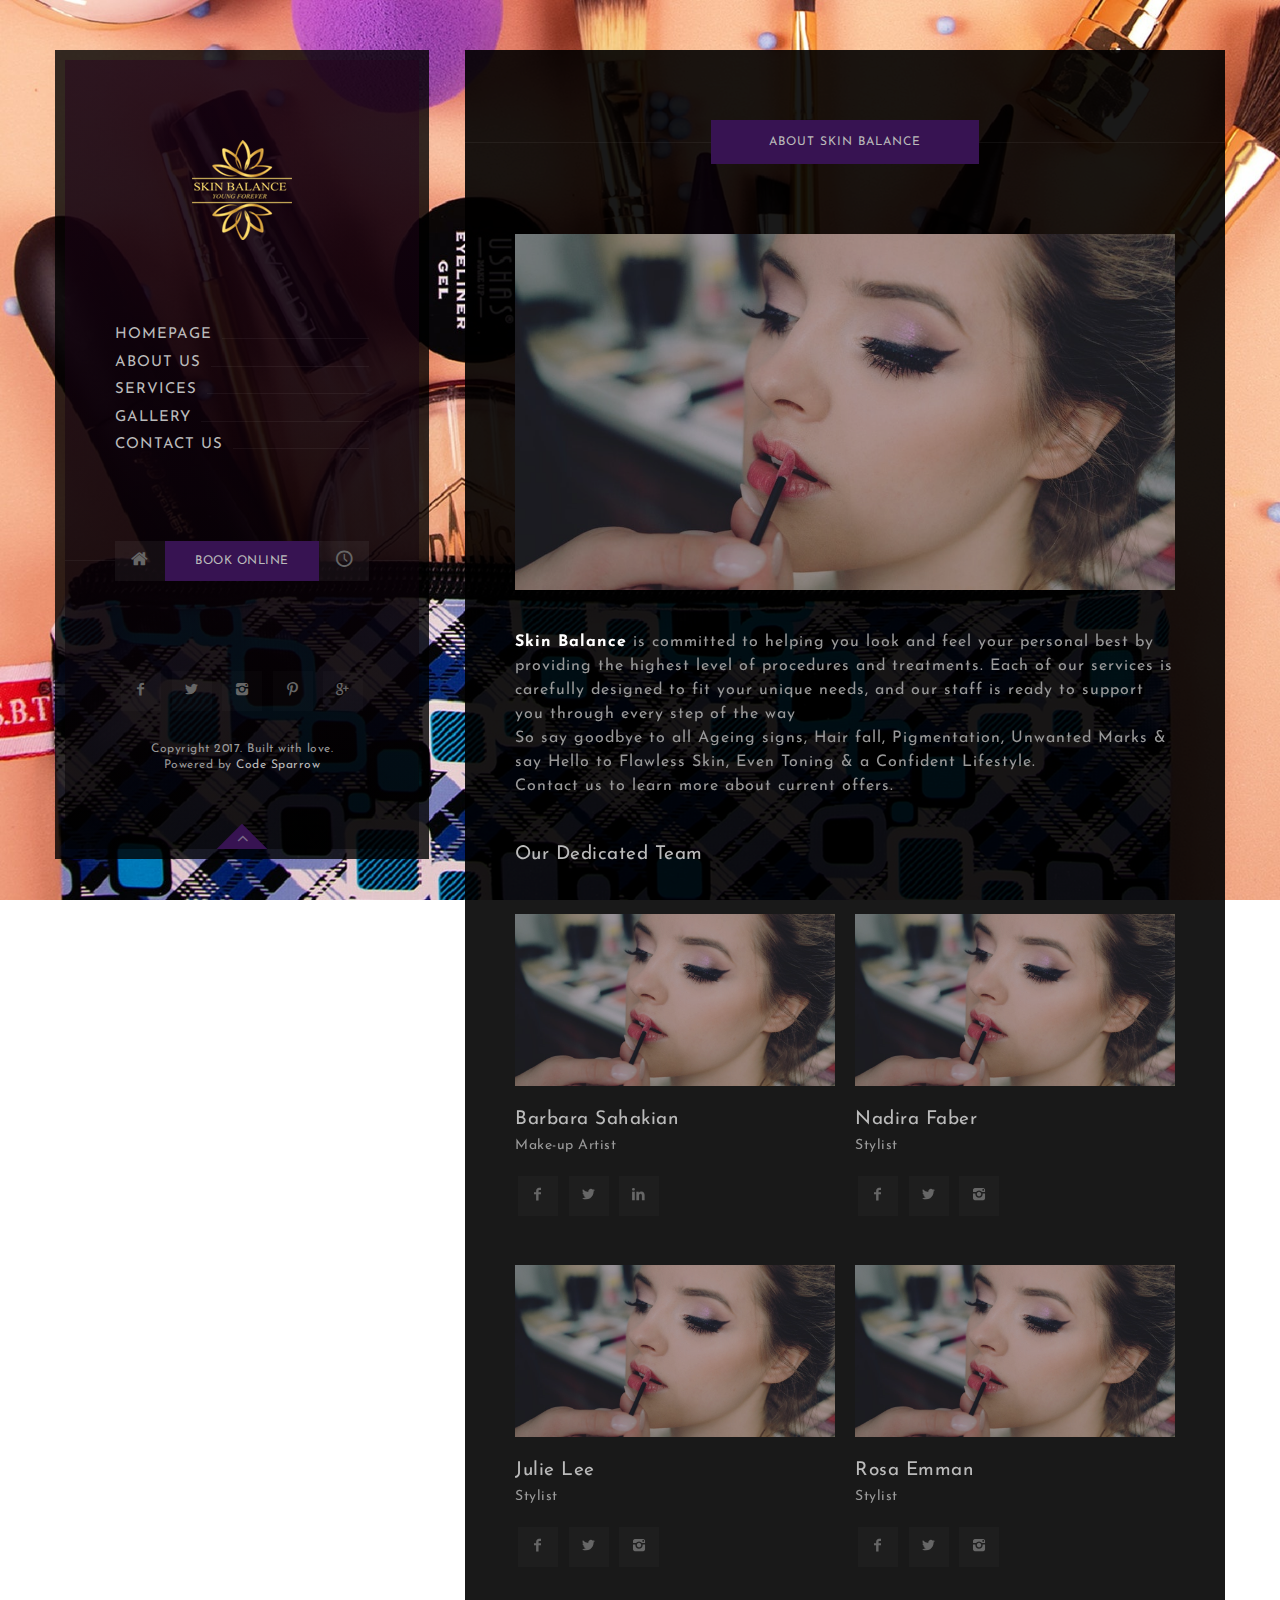
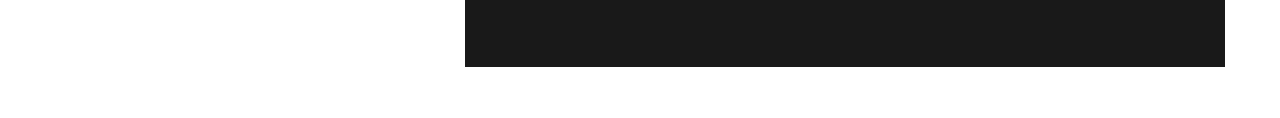
<file: about.html>
<!DOCTYPE html>
<!--[if lt IE 7 ]><html class="ie ie6" lang="en"> <![endif]-->
<!--[if IE 7 ]><html class="ie ie7" lang="en"> <![endif]-->
<!--[if IE 8 ]><html class="ie ie8" lang="en"> <![endif]-->
<!--[if (gte IE 9)|!(IE)]><!--><html lang="en"> <!--<![endif]-->

<head>

<meta http-equiv="Content-Type" content="text/html; charset=utf-8" />

<meta name="description" content="name of web site">
<meta name="author" content="FriendsLaboratory">

<meta name="viewport" content="width=device-width, initial-scale=1, maximum-scale=1">

<title>About Skin Balance</title>

<link href="https://fonts.googleapis.com/css?family=Josefin+Sans:100,100i,300,300i,400,400i,600,600i,700,700i" rel="stylesheet">

<!-- STYLES -->
<link type="text/css" rel="stylesheet" href="css/fontello.css" />
<link type="text/css" rel="stylesheet" href="css/skeleton.css" />
<link type="text/css" rel="stylesheet" href="css/base.css" />
<link type="text/css" rel="stylesheet" href="css/fotorama.css" />
<link type="text/css" rel="stylesheet" href="css/owl.carousel.css" />
<link type="text/css" rel="stylesheet" href="css/animate.css" />
<link type="text/css" rel="stylesheet" href="css/magnific-popup.css" />
<link type="text/css" rel="stylesheet" href="css/datepicker.css" />
<link type="text/css" rel="stylesheet" href="css/timepicker.css" />
<link type="text/css" rel="stylesheet" href="css/style.css" />
<!--[if lt IE 9]> <script type="text/javascript" src="js/modernizr.custom.js"></script> <![endif]-->
<!-- /STYLES -->

</head>

<body>


<!-- WRAPPER ALL -->
<div class="makeup_fl_wrapper_all">
   
    <!-- CONTENT -->
    <div class="makeup_fl_content">
    	<div class="container">
    	
    		
    			
    			<!-- VERTICAL MENU -->
    			<div class="makeup_fl_ver_menu sticky_sidebar">
					<div class="vertical_menu">
						<div class="makeup_fl_ver_menu_in">
							<div class="makeup_fl_logo">
								<img src="img/logo.png" alt="" />
							</div>
							<div class="makeup_fl_nav_list">
								<ul>
									<li><a href="index.html"><span>Homepage</span></a></li>
									<li><a href="about.html"><span>About Us</span></a></li>
									<li><a href="services.html"><span>Services</span></a></li>
									<li><a href="gallery.html"><span>Gallery</span></a></li>
								
									<li><a href="contact.html"><span>Contact Us</span></a></li>
								</ul>
							</div>
							<div class="makeup_fl_booking_btn">
								<div class="btn_s_a"><a href="modal/address.html" class="ajax-popup-link"><i class="xcon-home"></i></a></div>
								<div class="btn_b"><a href="modal/booking.html" class="ajax-popup-link">Book Online</a></div>
								<div class="btn_s_b"><a href="modal/opening.html" class="ajax-popup-link"><i class="xcon-clock-1"></i></a></div>
							</div>
							<div class="makeup_fl_social_icons">
								<ul>
									<li><a href="#"><i class="xcon-facebook"></i></a></li>
									<li><a href="#"><i class="xcon-twitter"></i></a></li>
									<li><a href="#"><i class="xcon-instagram"></i></a></li>
									<li><a href="#"><i class="xcon-pinterest"></i></a></li>
									<li><a href="#"><i class="xcon-gplus"></i></a></li>
								</ul>
							</div>
							<div class="makeup_fl_cright">
								<span>Copyright 2017. Built with love.<br />Powered by <a href="">Code Sparrow</a></span>
							</div>
							<div class="makeup_fl_totop_wrapper">
								<div class="rotating"></div>
								<a href="#" class="totop"><i class="xcon-angle-up"></i></a>
							</div>
						</div>
					</div>
    			</div>
    			<!-- /VERTICAL MENU -->
    			
    			
    			<!-- CONTENT IN -->
    			<div class="makeup_fl_content_in sticky_sidebar">
    				<div class="makeup_fl_content_in_qq">
    				
						<!-- HEADER -->
						<div class="makeup_fl_header">
							<div class="makeup_fl_logo">
								<img src="img/logo.png" alt="" />
							</div>
							<div class="makeup_fl_header_trigger">
								<a href="#"></a>
								<span class="one"></span>
								<span class="two"></span>
								<span class="three"></span>
							</div>
							<div class="makeup_fl_booking_btn">
								<div class="btn_s_a"><a href="modal/address.html" class="ajax-popup-link"><i class="xcon-home"></i></a></div>
								<div class="btn_b"><a href="modal/booking.html" class="ajax-popup-link">Book Online</a></div>
								<div class="btn_s_b"><a href="modal/opening.html" class="ajax-popup-link"><i class="xcon-clock-1"></i></a></div>
							</div>
							<div class="clearfix"></div>
							<div class="makeup_fl_header_nav_list">
								<ul>
									<li class="mversion">
										<div class="makeup_fl_booking_btn">
											<div class="btn_s_a"><a href="modal/address.html" class="ajax-popup-link"><i class="xcon-home"></i></a></div>
											<div class="btn_b"><a href="modal/booking.html" class="ajax-popup-link">Book Online</a></div>
											<div class="btn_s_b"><a href="modal/opening.html" class="ajax-popup-link"><i class="xcon-clock-1"></i></a></div>
										</div>
									</li>
									<li><a href="index.html"><span>Homepage</span><br /><span class="row"></span></a></li>
									<li><a href="about.html"><span>About Us</span></a></li>
									<li><a href="services.html"><span>Services</span></a></li>
									<li><a href="gallery.html"><span>Gallery</span></a></li>
									
									<li><a href="contact.html"><span>Contact Us</span></a></li>
								</ul>
							</div>
						</div>
						<!-- /HEADER -->

						<div class="clearfix"></div>

						<!-- CONTENT WRAP -->
						<div class="makeup_fl_content_wrap">

							<!-- COMMON -->
							<div class="makeup_fl_common">

								<div class="makeup_fl_title_holder">
									<div class="line"></div>
									<span>About SKIN BALANCE</span>
								</div>
								<div class="common_img">
									<img src="img/about/about_img.jpg" alt="" />
									<div class="overlay"></div>
								</div>
								<div class="common_full_info">
									<div class="common_info">
										<p><span style="color: white;"><b>Skin Balance</b></span> is committed to helping you look and feel your personal best by providing the highest level of procedures and treatments. Each of our services is carefully designed to fit your unique needs, and our staff is ready to support you through every step of the way<br>So say goodbye to all Ageing signs, Hair fall, Pigmentation, Unwanted Marks & say Hello to Flawless Skin, Even Toning & a Confident Lifestyle.<br>Contact us to learn more about current offers.</p>
									</div>
								</div>
								<!-- OUR TEAM -->
								<div class="makeup_fl_about_team">
									<div class="title_holder">
										<h3>Our Dedicated Team</h3>
									</div>
									<div class="team_holder makeup_fl_masonry">

										<!-- SPECIALIST #1 -->
										<div class="specialist makeup_fl_masonry_in">
											<div class="spc_img">
												<img src="img/about/1.jpg" alt="" />
												<div class="overlay"></div>
											</div>
											<div class="spc_name">
												<h3>Barbara Sahakian</h3>
												<span>Make-up Artist</span>
											</div>
											<div class="makeup_fl_social_icons">
												<ul>
													<li><a href="#"><i class="xcon-facebook"></i></a></li>
													<li><a href="#"><i class="xcon-twitter"></i></a></li>
													<li><a href="#"><i class="xcon-linkedin"></i></a></li>
												</ul>
											</div>
										</div>
										<!-- /SPECIALIST #1 -->

										<!-- SPECIALIST #2 -->
										<div class="specialist makeup_fl_masonry_in">
											<div class="spc_img">
												<img src="img/about/2.jpg" alt="" />
												<div class="overlay"></div>
											</div>
											<div class="spc_name">
												<h3>Nadira Faber</h3>
												<span>Stylist</span>
											</div>
											<div class="makeup_fl_social_icons">
												<ul>
													<li><a href="#"><i class="xcon-facebook"></i></a></li>
													<li><a href="#"><i class="xcon-twitter"></i></a></li>
													<li><a href="#"><i class="xcon-instagram"></i></a></li>
												</ul>
											</div>
										</div>
										<!-- /SPECIALIST #2 -->
										
										<!-- SPECIALIST #3 -->
										<div class="specialist makeup_fl_masonry_in">
											<div class="spc_img">
												<img src="img/about/3.jpg" alt="" />
												<div class="overlay"></div>
											</div>
											<div class="spc_name">
												<h3>Julie Lee</h3>
												<span>Stylist</span>
											</div>
											<div class="makeup_fl_social_icons">
												<ul>
													<li><a href="#"><i class="xcon-facebook"></i></a></li>
													<li><a href="#"><i class="xcon-twitter"></i></a></li>
													<li><a href="#"><i class="xcon-instagram"></i></a></li>
												</ul>
											</div>
										</div>
										<!-- /SPECIALIST #3 -->
										
										<!-- SPECIALIST #4 -->
										<div class="specialist makeup_fl_masonry_in">
											<div class="spc_img">
												<img src="img/about/4.jpg" alt="" />
												<div class="overlay"></div>
											</div>
											<div class="spc_name">
												<h3>Rosa Emman</h3>
												<span>Stylist</span>
											</div>
											<div class="makeup_fl_social_icons">
												<ul>
													<li><a href="#"><i class="xcon-facebook"></i></a></li>
													<li><a href="#"><i class="xcon-twitter"></i></a></li>
													<li><a href="#"><i class="xcon-instagram"></i></a></li>
												</ul>
											</div>
										</div>
										<!-- /SPECIALIST #4 -->

									</div>
								</div>
								<!-- /OUR TEAM -->
							</div>
							<!-- /COMMMON -->

						</div>
						<!-- /CONTENT WRAP -->


						<!-- FOOTER -->
						<div class="makeup_fl_footer">
							<div class="social_icons">
								<ul>
									<li><a href="#"><i class="xcon-facebook"></i></a></li>
									<li><a href="#"><i class="xcon-twitter"></i></a></li>
									<li><a href="#"><i class="xcon-linkedin"></i></a></li>
									<li><a href="#"><i class="xcon-pinterest"></i></a></li>
									<li><a href="#"><i class="xcon-instagram"></i></a></li>
								</ul>
							</div>
							<div class="cright">
								<span>&copy; Copyright by <a href="">Code Sparrow</a> 2017</span>
							</div>
							<div class="makeup_fl_totop_wrapper">
								<div class="rotating"></div>
								<a href="#" class="totop"><i class="xcon-angle-up"></i></a>
							</div>
						</div>
						<!-- /FOOTER -->
    				
					</div>
    			</div>
    			<!-- /CONTENT IN -->
    		
    	</div>
    </div>
    <!-- /CONTENT -->
  
</div>
<!-- /WRAPPER ALL -->



<!-- SCRIPTS -->
<script type="text/javascript" src="js/jquery.js"></script>
<script type="text/javascript" src="js/carousel.js"></script>
<script type="text/javascript" src="js/plugins.js"></script>
<!--[if lt IE 10]> <script type="text/javascript" src="js/ie8.js"></script> <![endif]-->
<script type="text/javascript" src="js/init.js"></script>
<!-- /SCRIPTS -->

</body>
</html>
</file>
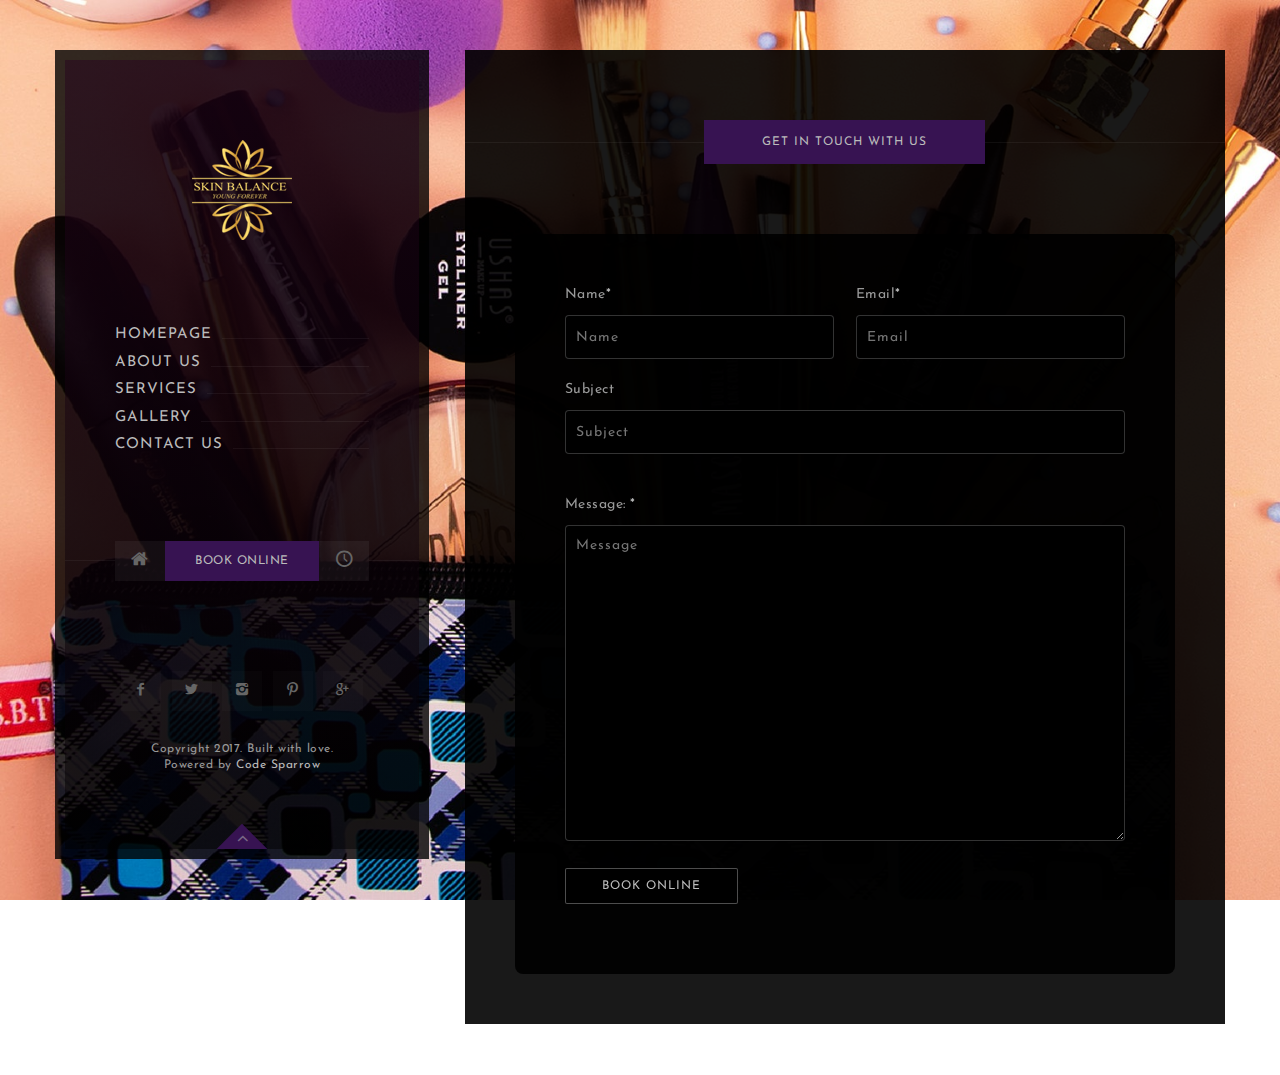
<file: contact.html>
<!DOCTYPE html>
<!--[if lt IE 7 ]><html class="ie ie6" lang="en"> <![endif]-->
<!--[if IE 7 ]><html class="ie ie7" lang="en"> <![endif]-->
<!--[if IE 8 ]><html class="ie ie8" lang="en"> <![endif]-->
<!--[if (gte IE 9)|!(IE)]><!--><html lang="en"> <!--<![endif]-->

<head>

<meta http-equiv="Content-Type" content="text/html; charset=utf-8" />

<meta name="description" content="name of web site">
<meta name="author" content="FriendsLaboratory">

<meta name="viewport" content="width=device-width, initial-scale=1, maximum-scale=1">

<title>Skin Balance</title>

<link href="https://fonts.googleapis.com/css?family=Josefin+Sans:100,100i,300,300i,400,400i,600,600i,700,700i" rel="stylesheet">

<!-- STYLES -->
<link type="text/css" rel="stylesheet" href="css/fontello.css" />
<link type="text/css" rel="stylesheet" href="css/skeleton.css" />
<link type="text/css" rel="stylesheet" href="css/base.css" />
<link type="text/css" rel="stylesheet" href="css/fotorama.css" />
<link type="text/css" rel="stylesheet" href="css/owl.carousel.css" />
<link type="text/css" rel="stylesheet" href="css/animate.css" />
<link type="text/css" rel="stylesheet" href="css/magnific-popup.css" />
<link type="text/css" rel="stylesheet" href="css/datepicker.css" />
<link type="text/css" rel="stylesheet" href="css/timepicker.css" />
<link type="text/css" rel="stylesheet" href="css/style.css" />
<!--[if lt IE 9]> <script type="text/javascript" src="js/modernizr.custom.js"></script> <![endif]-->
<!-- /STYLES -->

</head>

<body>


<!-- WRAPPER ALL -->
<div class="makeup_fl_wrapper_all">
   
    <!-- CONTENT -->
    <div class="makeup_fl_content">
    	<div class="container">
    	
    		
    			
    			<!-- VERTICAL MENU -->
    			<div class="makeup_fl_ver_menu sticky_sidebar">
					<div class="vertical_menu">
						<div class="makeup_fl_ver_menu_in">
							<div class="makeup_fl_logo">
								<img src="img/logo.png" alt="" />
							</div>
							<div class="makeup_fl_nav_list">
								<ul>
									<li><a href="index.html"><span>Homepage</span></a></li>
									<li><a href="about.html"><span>About Us</span></a></li>
									<li><a href="services.html"><span>Services</span></a></li>
									<li><a href="gallery.html"><span>Gallery</span></a></li>
									<li><a href="contact.html"><span>Contact Us</span></a></li>
								</ul>
							</div>
							<div class="makeup_fl_booking_btn">
								<div class="btn_s_a"><a href="modal/address.html" class="ajax-popup-link"><i class="xcon-home"></i></a></div>
								<div class="btn_b"><a href="modal/booking.html" class="ajax-popup-link">Book Online</a></div>
								<div class="btn_s_b"><a href="modal/opening.html" class="ajax-popup-link"><i class="xcon-clock-1"></i></a></div>
							</div>
							<div class="makeup_fl_social_icons">
								<ul>
									<li><a href="#"><i class="xcon-facebook"></i></a></li>
									<li><a href="#"><i class="xcon-twitter"></i></a></li>
									<li><a href="#"><i class="xcon-instagram"></i></a></li>
									<li><a href="#"><i class="xcon-pinterest"></i></a></li>
									<li><a href="#"><i class="xcon-gplus"></i></a></li>
								</ul>
							</div>
							<div class="makeup_fl_cright">
								<span>Copyright 2017. Built with love.<br />Powered by <a href="">Code Sparrow</a></span>
							</div>
							<div class="makeup_fl_totop_wrapper">
								<div class="rotating"></div>
								<a href="#" class="totop"><i class="xcon-angle-up"></i></a>
							</div>
						</div>
					</div>
    			</div>
    			<!-- /VERTICAL MENU -->
    			
    			
    			<!-- CONTENT IN -->
    			<div class="makeup_fl_content_in sticky_sidebar">
    				<div class="makeup_fl_content_in_qq">
    				
						<!-- HEADER -->
						<div class="makeup_fl_header">
							<div class="makeup_fl_logo">
								<img src="img/logo.png" alt="" />
							</div>
							<div class="makeup_fl_header_trigger">
								<a href="#"></a>
								<span class="one"></span>
								<span class="two"></span>
								<span class="three"></span>
							</div>
							<div class="makeup_fl_booking_btn">
								<div class="btn_s_a"><a href="modal/address.html" class="ajax-popup-link"><i class="xcon-home"></i></a></div>
								<div class="btn_b"><a href="modal/booking.html" class="ajax-popup-link">Book Online</a></div>
								<div class="btn_s_b"><a href="modal/opening.html" class="ajax-popup-link"><i class="xcon-clock-1"></i></a></div>
							</div>
							<div class="clearfix"></div>
							<div class="makeup_fl_header_nav_list">
								<ul>
									<li class="mversion">
										<div class="makeup_fl_booking_btn">
											<div class="btn_s_a"><a href="modal/address.html" class="ajax-popup-link"><i class="xcon-home"></i></a></div>
											<div class="btn_b"><a href="modal/booking.html" class="ajax-popup-link">Book Online</a></div>
											<div class="btn_s_b"><a href="modal/opening.html" class="ajax-popup-link"><i class="xcon-clock-1"></i></a></div>
										</div>
									</li>
									<li><a href="index.html"><span>Homepage</span><br /><span class="row"></span></a></li>
									<li><a href="about.html"><span>About Us</span></a></li>
									<li><a href="services.html"><span>Services</span></a></li>
									<li><a href="gallery.html"><span>Gallery</span></a></li>
									
									<li><a href="contact.html"><span>Contact Us</span></a></li>
								</ul>
							</div>
						</div>
						<!-- /HEADER -->

						<div class="clearfix"></div>

						<!-- CONTENT WRAP -->
						<div class="makeup_fl_content_wrap">

							<!-- COMMON -->
							<div class="makeup_fl_common">

								<div class="makeup_fl_title_holder">
									<div class="line"></div>
									<span>Get In Touch With Us</span>
								</div>
								<div class="clearfix"></div>
								
								<!-- BOOK ONLINE -->
								<div id="book_online" class="booking_popup">
									<div class="book_online">
										<div class="makeup_fl_form">
											
											<form action="/" method="post" class="contact_form" id="contact_form">

												<div class="fl-col-6">
													<div class="your-name">
														<label>Name<span>*</span></label>
														<input type="text" id="name" placeholder="Name"/>
													</div>
												</div>
												<div class="fl-col-6 last">
													<div class="your-email">
														<label>Email<span>*</span></label>
														<input type="text" id="email" placeholder="Email"/>
													</div>
												</div>
												<div class="fl-col-12">
													<div class="your-phone">
														<label>Subject</label>
														<input type="text" id="subject" placeholder="Subject"/>
													</div>
												</div>
												
												<div class="clearfix"></div>
												<div class="your-message">
													<label>Message: <span>*</span></label>
													<textarea id="message" placeholder="Message" cols="3" rows="15"></textarea>
												</div>
												<div class="button">
													<input type="button" class="makeup_fl_btn makeup_fl_btn_contactsend" value="Book Online" />
												</div>
												<!-- RETURN MESSAGES -->
												<div class="returnmessage" data-success="Your message has been received, We will contact you soon."></div>
												<div class="empty_notice"><span>Please Fill Required Fields</span></div>
												<!-- /RETURN MESSAGES -->
											</form>
										</div>
									</div>
								</div>
								<!-- /BOOK ONLINE -->
								
							</div>
							<!-- /COMMMON -->

						</div>
						<!-- /CONTENT WRAP -->


						<!-- FOOTER -->
						<div class="makeup_fl_footer">
							<div class="social_icons">
								<ul>
									<li><a href="#"><i class="xcon-facebook"></i></a></li>
									<li><a href="#"><i class="xcon-twitter"></i></a></li>
									<li><a href="#"><i class="xcon-linkedin"></i></a></li>
									<li><a href="#"><i class="xcon-pinterest"></i></a></li>
									<li><a href="#"><i class="xcon-instagram"></i></a></li>
								</ul>
							</div>
							<div class="cright">
								<span>&copy; Copyright by <a href="">Code Sparrow</a> 2017</span>
							</div>
							<div class="makeup_fl_totop_wrapper">
								<div class="rotating"></div>
								<a href="#" class="totop"><i class="xcon-angle-up"></i></a>
							</div>
						</div>
						<!-- /FOOTER -->
    				
					</div>
    			</div>
    			<!-- /CONTENT IN -->
    		
    	</div>
    </div>
    <!-- /CONTENT -->
  
</div>
<!-- /WRAPPER ALL -->



<!-- SCRIPTS -->
<script type="text/javascript" src="js/jquery.js"></script>
<script type="text/javascript" src="js/carousel.js"></script>
<script type="text/javascript" src="js/plugins.js"></script>
<!--[if lt IE 10]> <script type="text/javascript" src="js/ie8.js"></script> <![endif]-->
<script type="text/javascript" src="js/init.js"></script>
<!-- /SCRIPTS -->

</body>
</html>
</file>
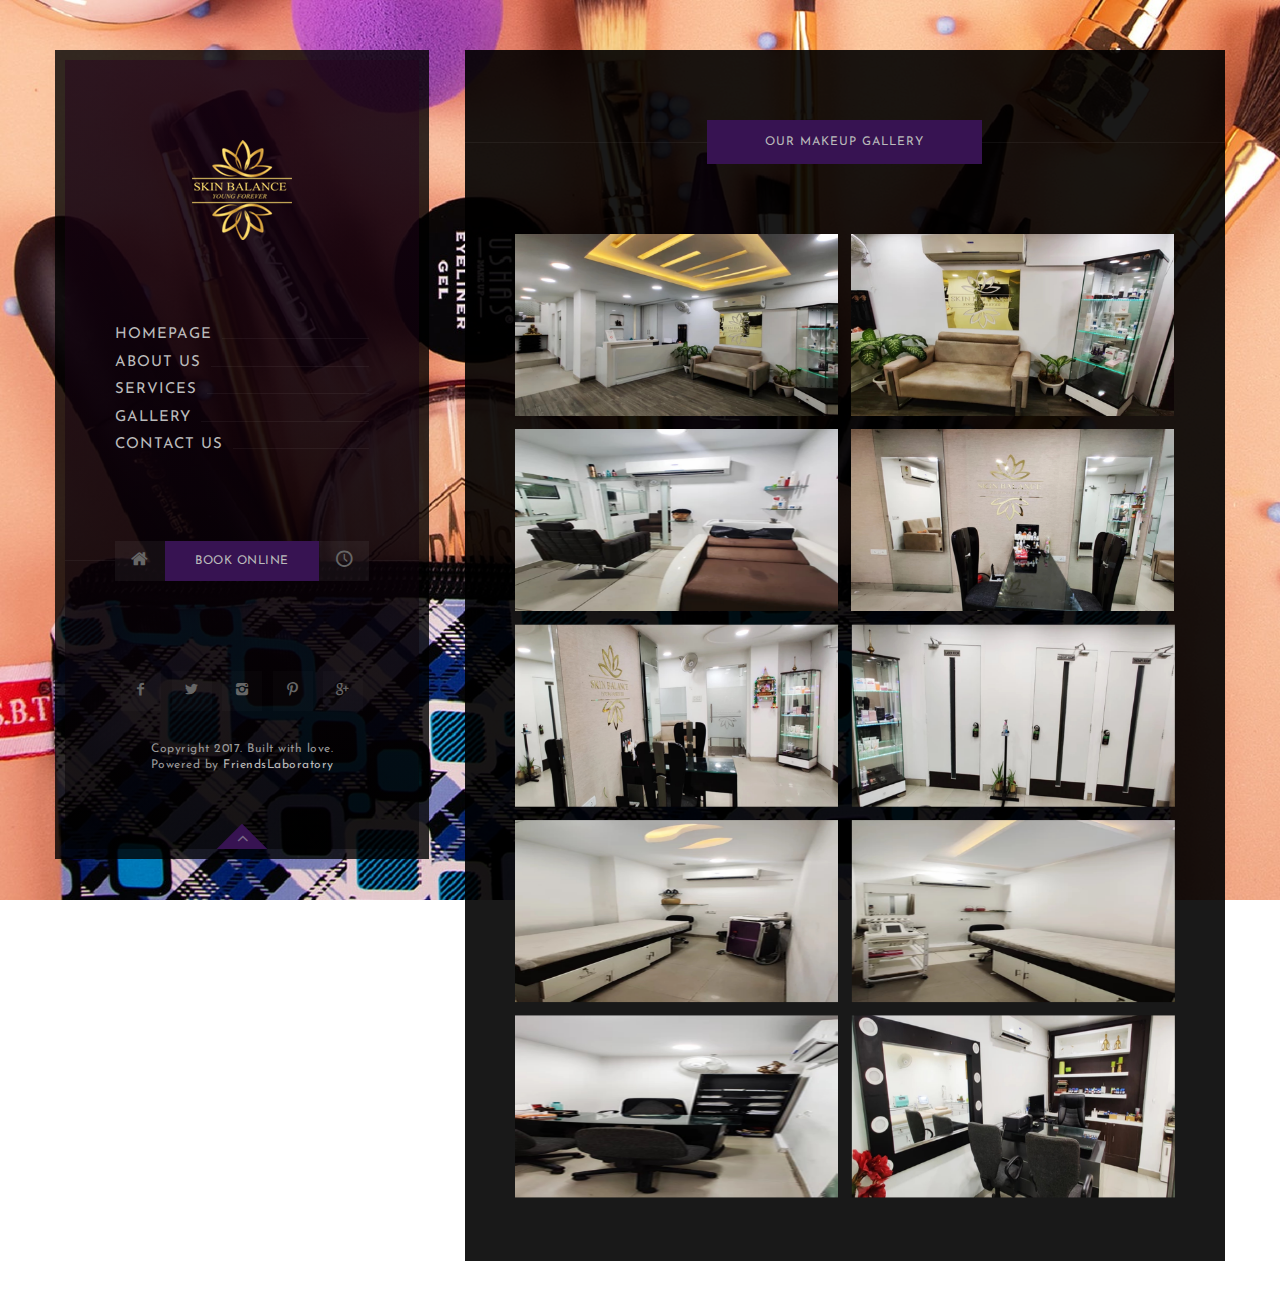
<file: gallery.html>
<!DOCTYPE html>
<!--[if lt IE 7 ]><html class="ie ie6" lang="en"> <![endif]-->
<!--[if IE 7 ]><html class="ie ie7" lang="en"> <![endif]-->
<!--[if IE 8 ]><html class="ie ie8" lang="en"> <![endif]-->
<!--[if (gte IE 9)|!(IE)]><!--><html lang="en"> <!--<![endif]-->

<head>

<meta http-equiv="Content-Type" content="text/html; charset=utf-8" />

<meta name="description" content="name of web site">
<meta name="author" content="FriendsLaboratory">

<meta name="viewport" content="width=device-width, initial-scale=1, maximum-scale=1">

<title>Skin Balance</title>

<link href="https://fonts.googleapis.com/css?family=Josefin+Sans:100,100i,300,300i,400,400i,600,600i,700,700i" rel="stylesheet">

<!-- STYLES -->
<link type="text/css" rel="stylesheet" href="css/fontello.css" />
<link type="text/css" rel="stylesheet" href="css/skeleton.css" />
<link type="text/css" rel="stylesheet" href="css/base.css" />
<link type="text/css" rel="stylesheet" href="css/fotorama.css" />
<link type="text/css" rel="stylesheet" href="css/owl.carousel.css" />
<link type="text/css" rel="stylesheet" href="css/animate.css" />
<link type="text/css" rel="stylesheet" href="css/magnific-popup.css" />
<link type="text/css" rel="stylesheet" href="css/datepicker.css" />
<link type="text/css" rel="stylesheet" href="css/timepicker.css" />
<link type="text/css" rel="stylesheet" href="css/style.css" />
<!--[if lt IE 9]> <script type="text/javascript" src="js/modernizr.custom.js"></script> <![endif]-->
<!-- /STYLES -->

</head>

<body>


<!-- WRAPPER ALL -->
<div class="makeup_fl_wrapper_all">
   
    <!-- CONTENT -->
    <div class="makeup_fl_content">
    	<div class="container">
    	
    		
    			
    			<!-- VERTICAL MENU -->
    			<div class="makeup_fl_ver_menu sticky_sidebar">
					<div class="vertical_menu">
						<div class="makeup_fl_ver_menu_in">
							<div class="makeup_fl_logo">
								<img src="img/logo.png" alt="" />
							</div>
							<div class="makeup_fl_nav_list">
								<ul>
									<li><a href="index.html"><span>Homepage</span></a></li>
									<li><a href="about.html"><span>About Us</span></a></li>
									<li><a href="services.html"><span>Services</span></a></li>
									<li><a href="gallery.html"><span>Gallery</span></a></li>
									
									<li><a href="contact.html"><span>Contact Us</span></a></li>
								</ul>
							</div>
							<div class="makeup_fl_booking_btn">
								<div class="btn_s_a"><a href="modal/address.html" class="ajax-popup-link"><i class="xcon-home"></i></a></div>
								<div class="btn_b"><a href="modal/booking.html" class="ajax-popup-link">Book Online</a></div>
								<div class="btn_s_b"><a href="modal/opening.html" class="ajax-popup-link"><i class="xcon-clock-1"></i></a></div>
							</div>
							<div class="makeup_fl_social_icons">
								<ul>
									<li><a href="#"><i class="xcon-facebook"></i></a></li>
									<li><a href="#"><i class="xcon-twitter"></i></a></li>
									<li><a href="#"><i class="xcon-instagram"></i></a></li>
									<li><a href="#"><i class="xcon-pinterest"></i></a></li>
									<li><a href="#"><i class="xcon-gplus"></i></a></li>
								</ul>
							</div>
							<div class="makeup_fl_cright">
								<span>Copyright 2017. Built with love.<br />Powered by <a href="https://themeforest.net/user/friendslaboratory">FriendsLaboratory</a></span>
							</div>
							<div class="makeup_fl_totop_wrapper">
								<div class="rotating"></div>
								<a href="#" class="totop"><i class="xcon-angle-up"></i></a>
							</div>
						</div>
					</div>
    			</div>
    			<!-- /VERTICAL MENU -->
    			
    			
    			<!-- CONTENT IN -->
    			<div class="makeup_fl_content_in sticky_sidebar">
    				<div class="makeup_fl_content_in_qq">
    				
						<!-- HEADER -->
						<div class="makeup_fl_header">
							<div class="makeup_fl_logo">
								<img src="img/logo.png" alt="" />
							</div>
							<div class="makeup_fl_header_trigger">
								<a href="#"></a>
								<span class="one"></span>
								<span class="two"></span>
								<span class="three"></span>
							</div>
							<div class="makeup_fl_booking_btn">
								<div class="btn_s_a"><a href="modal/address.html" class="ajax-popup-link"><i class="xcon-home"></i></a></div>
								<div class="btn_b"><a href="modal/booking.html" class="ajax-popup-link">Book Online</a></div>
								<div class="btn_s_b"><a href="modal/opening.html" class="ajax-popup-link"><i class="xcon-clock-1"></i></a></div>
							</div>
							<div class="clearfix"></div>
							<div class="makeup_fl_header_nav_list">
								<ul>
									<li class="mversion">
										<div class="makeup_fl_booking_btn">
											<div class="btn_s_a"><a href="modal/address.html" class="ajax-popup-link"><i class="xcon-home"></i></a></div>
											<div class="btn_b"><a href="modal/booking.html" class="ajax-popup-link">Book Online</a></div>
											<div class="btn_s_b"><a href="modal/opening.html" class="ajax-popup-link"><i class="xcon-clock-1"></i></a></div>
										</div>
									</li>
									<li><a href="index.html"><span>Homepage</span><br /><span class="row"></span></a></li>
									<li><a href="about.html"><span>About Us</span></a></li>
									<li><a href="services.html"><span>Services</span></a></li>
									<li><a href="gallery.html"><span>Gallery</span></a></li>

									<li><a href="contact.html"><span>Contact Us</span></a></li>
								</ul>
							</div>
						</div>
						<!-- /HEADER -->

						<div class="clearfix"></div>

						<!-- CONTENT WRAP -->
						<div class="makeup_fl_content_wrap">

							<!-- COMMON -->
							<div class="makeup_fl_common">

								<div class="makeup_fl_title_holder">
									<div class="line"></div>
									<span>Our Makeup Gallery</span>
								</div>
								<div class="clearfix"></div>
								<ul class="makeup_fl_gallery_list gallery makeup_fl_masonry">
									<li class="makeup_fl_masonry_in">
										<a href="img/gallery/full1.jpg">
											<img src="img/gallery/thumb1.jpg" alt="" />	
										</a>
									</li>
									<li class="makeup_fl_masonry_in">
										<a href="img/gallery/full2.jpg">
											<img src="img/gallery/thumb2.jpg" alt="" />	
										</a>
									</li>
									<li class="makeup_fl_masonry_in">
										<a href="img/gallery/full3.jpg">
											<img src="img/gallery/thumb3.jpg" alt="" />	
										</a>
									</li>
									<li class="makeup_fl_masonry_in">
										<a href="img/gallery/full4.jpg">
											<img src="img/gallery/thumb4.jpg" alt="" />	
										</a>
									</li>
									<li class="makeup_fl_masonry_in">
										<a href="img/gallery/full5.jpg">
											<img src="img/gallery/thumb5.jpg" alt="" />	
										</a>
									</li>
									<li class="makeup_fl_masonry_in">
										<a href="img/gallery/full6.jpg">
											<img src="img/gallery/thumb6.jpg" alt="" />	
										</a>
									</li>
									<li class="makeup_fl_masonry_in">
										<a href="img/gallery/full7.jpg">
											<img src="img/gallery/thumb7.jpg" alt="" />	
										</a>
									</li>
									<li class="makeup_fl_masonry_in">
										<a href="img/gallery/full8.jpg">
											<img src="img/gallery/thumb8.jpg" alt="" />	
										</a>
									</li>
									<li class="makeup_fl_masonry_in">
										<a href="img/gallery/full9.jpg">
											<img src="img/gallery/thumb9.jpg" alt="" />	
										</a>
									</li>
									<li class="makeup_fl_masonry_in">
										<a href="img/gallery/full10.jpg">
											<img src="img/gallery/thumb10.jpg" alt="" />	
										</a>
									</li>
								</ul>
							</div>
							<!-- /COMMMON -->

						</div>
						<!-- /CONTENT WRAP -->


						<!-- FOOTER -->
						<div class="makeup_fl_footer">
							<div class="social_icons">
								<ul>
									<li><a href="#"><i class="xcon-facebook"></i></a></li>
									<li><a href="#"><i class="xcon-twitter"></i></a></li>
									<li><a href="#"><i class="xcon-linkedin"></i></a></li>
									<li><a href="#"><i class="xcon-pinterest"></i></a></li>
									<li><a href="#"><i class="xcon-instagram"></i></a></li>
								</ul>
							</div>
							<div class="cright">
								<span>&copy; Copyright by <a href="https://themeforest.net/user/friendslaboratory">FriendsLaboratory</a> 2017</span>
							</div>
							<div class="makeup_fl_totop_wrapper">
								<div class="rotating"></div>
								<a href="#" class="totop"><i class="xcon-angle-up"></i></a>
							</div>
						</div>
						<!-- /FOOTER -->
    				
					</div>
    			</div>
    			<!-- /CONTENT IN -->
    		
    	</div>
    </div>
    <!-- /CONTENT -->
  
</div>
<!-- /WRAPPER ALL -->



<!-- SCRIPTS -->
<script type="text/javascript" src="js/jquery.js"></script>
<script type="text/javascript" src="js/carousel.js"></script>
<script type="text/javascript" src="js/plugins.js"></script>
<!--[if lt IE 10]> <script type="text/javascript" src="js/ie8.js"></script> <![endif]-->
<script type="text/javascript" src="js/init.js"></script>
<!-- /SCRIPTS -->

</body>
</html>
</file>
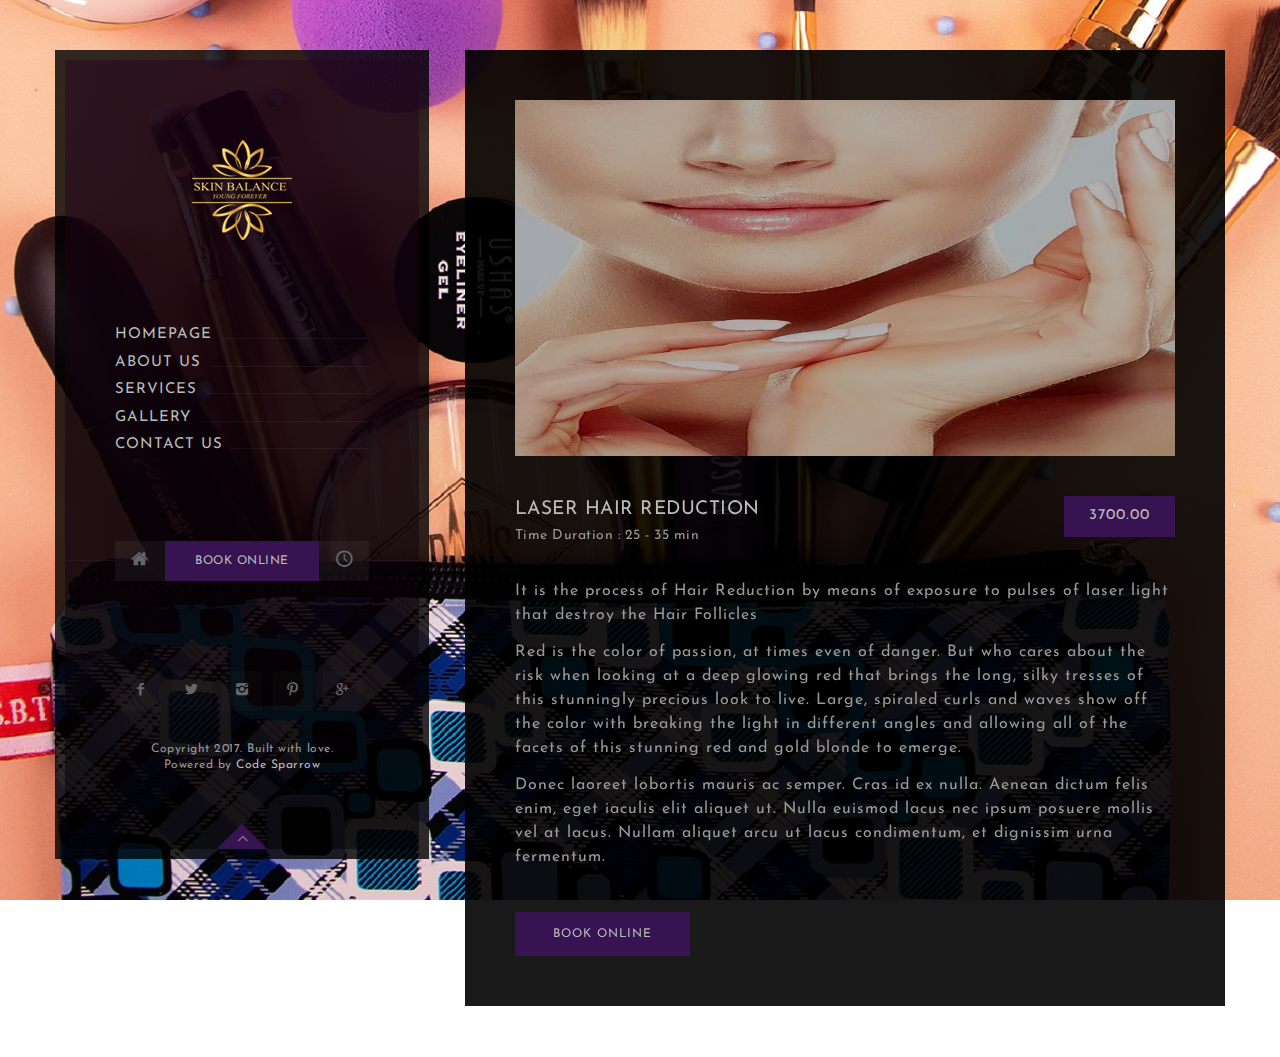
<file: service_single.html>
<!DOCTYPE html>
<!--[if lt IE 7 ]><html class="ie ie6" lang="en"> <![endif]-->
<!--[if IE 7 ]><html class="ie ie7" lang="en"> <![endif]-->
<!--[if IE 8 ]><html class="ie ie8" lang="en"> <![endif]-->
<!--[if (gte IE 9)|!(IE)]><!--><html lang="en"> <!--<![endif]-->

<head>

<meta http-equiv="Content-Type" content="text/html; charset=utf-8" />

<meta name="description" content="name of web site">
<meta name="author" content="FriendsLaboratory">

<meta name="viewport" content="width=device-width, initial-scale=1, maximum-scale=1">

<title>Skin Balance</title>

<link href="https://fonts.googleapis.com/css?family=Josefin+Sans:100,100i,300,300i,400,400i,600,600i,700,700i" rel="stylesheet">

<!-- STYLES -->
<link type="text/css" rel="stylesheet" href="css/fontello.css" />
<link type="text/css" rel="stylesheet" href="css/skeleton.css" />
<link type="text/css" rel="stylesheet" href="css/base.css" />
<link type="text/css" rel="stylesheet" href="css/fotorama.css" />
<link type="text/css" rel="stylesheet" href="css/owl.carousel.css" />
<link type="text/css" rel="stylesheet" href="css/animate.css" />
<link type="text/css" rel="stylesheet" href="css/magnific-popup.css" />
<link type="text/css" rel="stylesheet" href="css/datepicker.css" />
<link type="text/css" rel="stylesheet" href="css/timepicker.css" />
<link type="text/css" rel="stylesheet" href="css/datepicker.css" />
<link type="text/css" rel="stylesheet" href="css/style.css" />
<!--[if lt IE 9]> <script type="text/javascript" src="js/modernizr.custom.js"></script> <![endif]-->
<!-- /STYLES -->

</head>

<body>


<!-- WRAPPER ALL -->
<div class="makeup_fl_wrapper_all">
   
    <!-- CONTENT -->
    <div class="makeup_fl_content">
    	<div class="container">
    	
    		
    			
    			<!-- VERTICAL MENU -->
    			<div class="makeup_fl_ver_menu sticky_sidebar">
					<div class="vertical_menu">
						<div class="makeup_fl_ver_menu_in">
							<div class="makeup_fl_logo">
								<img src="img/logo.png" alt="" />
							</div>
							<div class="makeup_fl_nav_list">
								<ul>
									<li><a href="index.html"><span>Homepage</span></a></li>
									<li><a href="about.html"><span>About Us</span></a></li>
									<li><a href="services.html"><span>Services</span></a></li>
									<li><a href="gallery.html"><span>Gallery</span></a></li>
								
									<li><a href="contact.html"><span>Contact Us</span></a></li>
								</ul>
							</div>
							<div class="makeup_fl_booking_btn">
								<div class="btn_s_a"><a href="modal/address.html" class="ajax-popup-link"><i class="xcon-home"></i></a></div>
								<div class="btn_b"><a href="modal/booking.html" class="ajax-popup-link">Book Online</a></div>
								<div class="btn_s_b"><a href="modal/opening.html" class="ajax-popup-link"><i class="xcon-clock-1"></i></a></div>
							</div>
							<div class="makeup_fl_social_icons">
								<ul>
									<li><a href="#"><i class="xcon-facebook"></i></a></li>
									<li><a href="#"><i class="xcon-twitter"></i></a></li>
									<li><a href="#"><i class="xcon-instagram"></i></a></li>
									<li><a href="#"><i class="xcon-pinterest"></i></a></li>
									<li><a href="#"><i class="xcon-gplus"></i></a></li>
								</ul>
							</div>
							<div class="makeup_fl_cright">
								<span>Copyright 2017. Built with love.<br />Powered by <a href="">Code Sparrow</a></span>
							</div>
							<div class="makeup_fl_totop_wrapper">
								<div class="rotating"></div>
								<a href="#" class="totop"><i class="xcon-angle-up"></i></a>
							</div>
						</div>
					</div>
    			</div>
    			<!-- /VERTICAL MENU -->
    			
    			
    			<!-- CONTENT IN -->
    			<div class="makeup_fl_content_in sticky_sidebar">
    				<div class="makeup_fl_content_in_qq">
    				
						<!-- HEADER -->
						<div class="makeup_fl_header">
							<div class="makeup_fl_logo">
								<img src="img/logo.png" alt="" />
							</div>
							<div class="makeup_fl_header_trigger">
								<a href="#"></a>
								<span class="one"></span>
								<span class="two"></span>
								<span class="three"></span>
							</div>
							<div class="makeup_fl_booking_btn">
								<div class="btn_s_a"><a href="modal/address.html" class="ajax-popup-link"><i class="xcon-home"></i></a></div>
								<div class="btn_b"><a href="modal/booking.html" class="ajax-popup-link">Book Online</a></div>
								<div class="btn_s_b"><a href="modal/opening.html" class="ajax-popup-link"><i class="xcon-clock-1"></i></a></div>
							</div>
							<div class="clearfix"></div>
							<div class="makeup_fl_header_nav_list">
								<ul>
									<li class="mversion">
										<div class="makeup_fl_booking_btn">
											<div class="btn_s_a"><a href="modal/address.html" class="ajax-popup-link"><i class="xcon-home"></i></a></div>
											<div class="btn_b"><a href="modal/booking.html" class="ajax-popup-link">Book Online</a></div>
											<div class="btn_s_b"><a href="modal/opening.html" class="ajax-popup-link"><i class="xcon-clock-1"></i></a></div>
										</div>
									</li>
									<li><a href="index.html"><span>Homepage</span><br /><span class="row"></span></a></li>
									<li><a href="about.html"><span>About Us</span></a></li>
									<li><a href="services.html"><span>Services</span></a></li>
									<li><a href="gallery.html"><span>Gallery</span></a></li>
								
									<li><a href="contact.html"><span>Contact Us</span></a></li>
								</ul>
							</div>
						</div>
						<!-- /HEADER -->

						<div class="clearfix"></div>

						<!-- CONTENT WRAP -->
						<div class="makeup_fl_content_wrap">

							<!-- COMMON -->
							<div class="makeup_fl_common">
								<div class="common_img">
									<img src="img/services/single.jpg" alt="" />
									<div class="overlay"></div>
								</div>
								<div class="common_full_info">
									<div class="title_holder">
										<div class="common_name">
											<h3>LASER HAIR REDUCTION</h3>
											<span>Time Duration : 25 - 35 min</span>
										</div>
										<div class="common_price">
											<span>3700.00</span>
										</div>
									</div>
									<div class="common_info">
										<p>It is the process of Hair Reduction by means of exposure to pulses of laser light that destroy the Hair Follicles</p>
										<p>Red is the color of passion, at times even of danger. But who cares about the risk when looking at a deep glowing red that brings the long, silky tresses of this stunningly precious look to live. Large, spiraled curls and waves show off the color with breaking the light in different angles and allowing all of the facets of this stunning red and gold blonde to emerge.</p>
										<p>Donec laoreet lobortis mauris ac semper. Cras id ex nulla. Aenean dictum felis enim, eget iaculis elit aliquet ut. Nulla euismod lacus nec ipsum posuere mollis vel at lacus. Nullam aliquet arcu ut lacus condimentum, et dignissim urna fermentum.</p>
									</div>
									<div class="makeup_fl_btn">
										<a href="modal/booking.html" class="ajax-popup-link">Book Online</a>
									</div>
								</div>
							</div>
							<!-- /COMMON -->


						</div>
						<!-- /CONTENT WRAP -->



						<!-- FOOTER -->
						<div class="makeup_fl_footer">
							<div class="social_icons">
								<ul>
									<li><a href="#"><i class="xcon-facebook"></i></a></li>
									<li><a href="#"><i class="xcon-twitter"></i></a></li>
									<li><a href="#"><i class="xcon-linkedin"></i></a></li>
									<li><a href="#"><i class="xcon-pinterest"></i></a></li>
									<li><a href="#"><i class="xcon-instagram"></i></a></li>
								</ul>
							</div>
							<div class="cright">
								<span>&copy; Copyright by <a href="">Code Sparrow</a> 2017</span>
							</div>
							<div class="makeup_fl_totop_wrapper">
								<div class="rotating"></div>
								<a href="#" class="totop"><i class="xcon-angle-up"></i></a>
							</div>
						</div>
						<!-- /FOOTER -->
    				
					</div>
    			</div>
    			<!-- /CONTENT IN -->
    		
    	</div>
    </div>
    <!-- /CONTENT -->
  
</div>
<!-- /WRAPPER ALL -->



<!-- SCRIPTS -->
<script type="text/javascript" src="js/jquery.js"></script>
<script type="text/javascript" src="js/carousel.js"></script>
<script type="text/javascript" src="js/plugins.js"></script>
<!--[if lt IE 10]> <script type="text/javascript" src="js/ie8.js"></script> <![endif]-->
<script type="text/javascript" src="js/init.js"></script>
<!-- /SCRIPTS -->

</body>
</html>
</file>
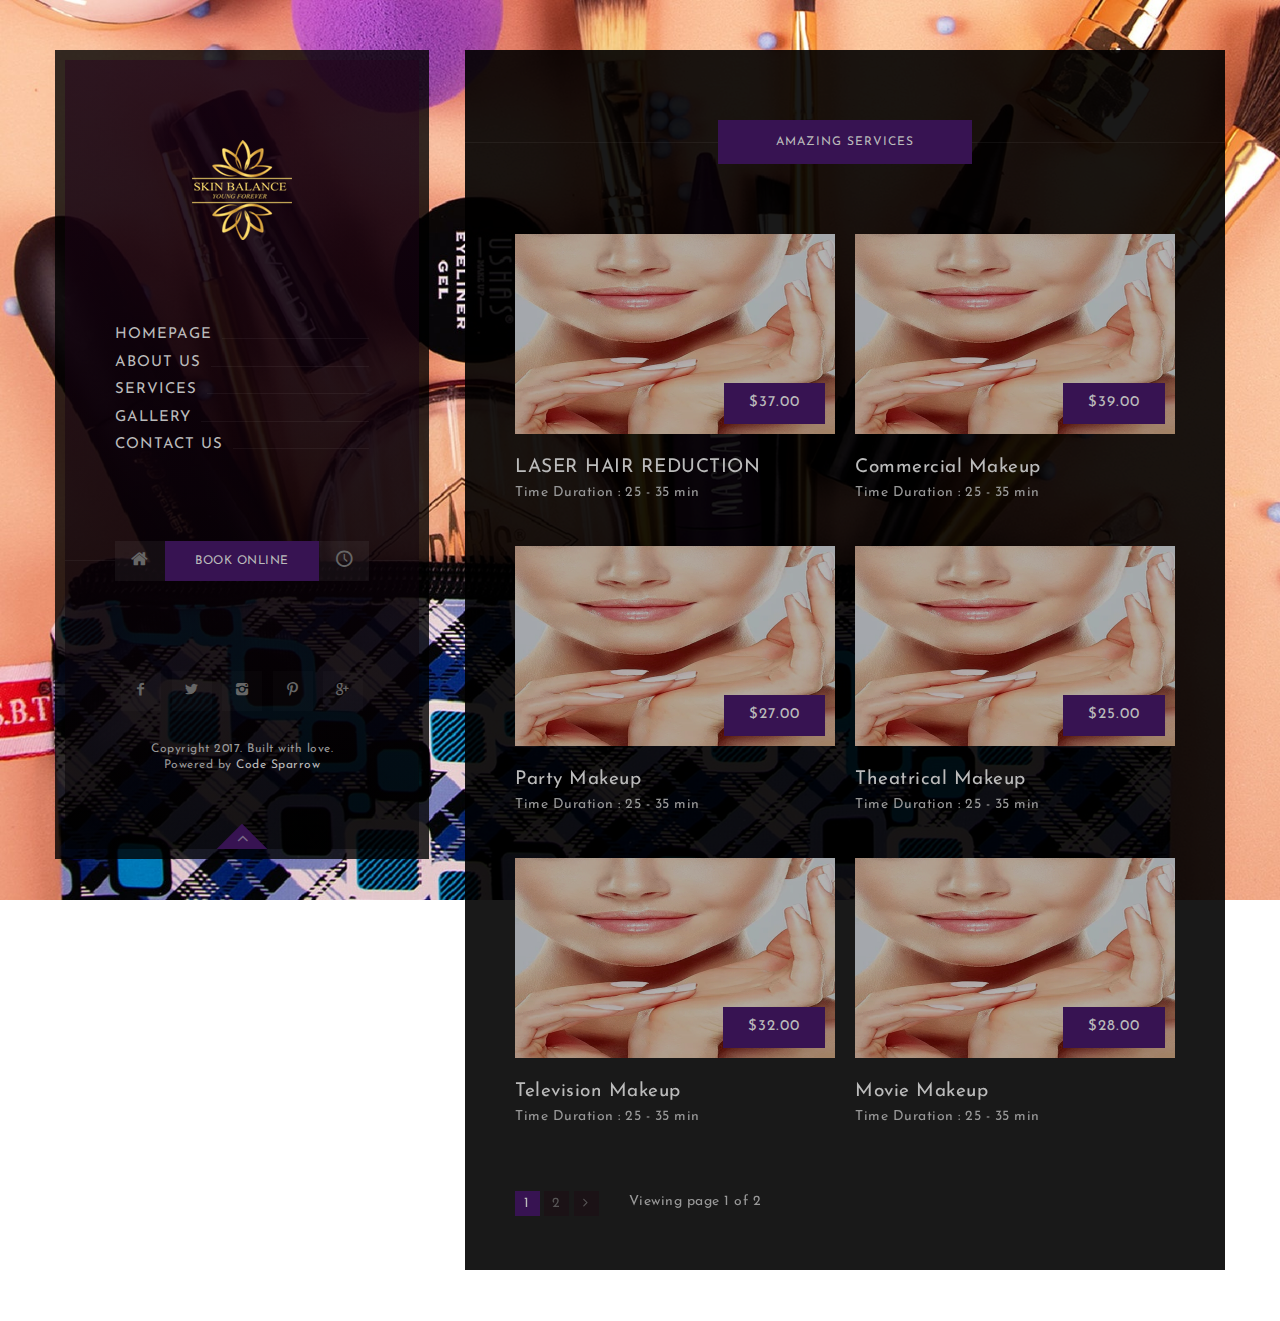
<file: services.html>
<!DOCTYPE html>
<!--[if lt IE 7 ]><html class="ie ie6" lang="en"> <![endif]-->
<!--[if IE 7 ]><html class="ie ie7" lang="en"> <![endif]-->
<!--[if IE 8 ]><html class="ie ie8" lang="en"> <![endif]-->
<!--[if (gte IE 9)|!(IE)]><!--><html lang="en"> <!--<![endif]-->

<head>

<meta http-equiv="Content-Type" content="text/html; charset=utf-8" />

<meta name="description" content="name of web site">
<meta name="author" content="FriendsLaboratory">

<meta name="viewport" content="width=device-width, initial-scale=1, maximum-scale=1">

<title>Skin Balance</title>

<link href="https://fonts.googleapis.com/css?family=Josefin+Sans:100,100i,300,300i,400,400i,600,600i,700,700i" rel="stylesheet">

<!-- STYLES -->
<link type="text/css" rel="stylesheet" href="css/fontello.css" />
<link type="text/css" rel="stylesheet" href="css/skeleton.css" />
<link type="text/css" rel="stylesheet" href="css/base.css" />
<link type="text/css" rel="stylesheet" href="css/fotorama.css" />
<link type="text/css" rel="stylesheet" href="css/owl.carousel.css" />
<link type="text/css" rel="stylesheet" href="css/animate.css" />
<link type="text/css" rel="stylesheet" href="css/magnific-popup.css" />
<link type="text/css" rel="stylesheet" href="css/datepicker.css" />
<link type="text/css" rel="stylesheet" href="css/timepicker.css" />
<link type="text/css" rel="stylesheet" href="css/datepicker.css" />
<link type="text/css" rel="stylesheet" href="css/style.css" />
<!--[if lt IE 9]> <script type="text/javascript" src="js/modernizr.custom.js"></script> <![endif]-->
<!-- /STYLES -->

</head>

<body>


<!-- WRAPPER ALL -->
<div class="makeup_fl_wrapper_all">
   
    <!-- CONTENT -->
    <div class="makeup_fl_content">
    	<div class="container">
    	
    		
    			<!-- VERTICAL MENU -->
    			<div class="makeup_fl_ver_menu sticky_sidebar">
					<div class="vertical_menu">
						<div class="makeup_fl_ver_menu_in">
							<div class="makeup_fl_logo">
								<img src="img/logo.png" alt="" />
							</div>
							<div class="makeup_fl_nav_list">
								<ul>
									<li><a href="index.html"><span>Homepage</span></a></li>
									<li><a href="about.html"><span>About Us</span></a></li>
									<li><a href="services.html"><span>Services</span></a></li>
									<li><a href="gallery.html"><span>Gallery</span></a></li>
								
									<li><a href="contact.html"><span>Contact Us</span></a></li>
								</ul>
							</div>
							<div class="makeup_fl_booking_btn">
								<div class="btn_s_a"><a href="modal/address.html" class="ajax-popup-link"><i class="xcon-home"></i></a></div>
								<div class="btn_b"><a href="modal/booking.html" class="ajax-popup-link">Book Online</a></div>
								<div class="btn_s_b"><a href="modal/opening.html" class="ajax-popup-link"><i class="xcon-clock-1"></i></a></div>
							</div>
							<div class="makeup_fl_social_icons">
								<ul>
									<li><a href="#"><i class="xcon-facebook"></i></a></li>
									<li><a href="#"><i class="xcon-twitter"></i></a></li>
									<li><a href="#"><i class="xcon-instagram"></i></a></li>
									<li><a href="#"><i class="xcon-pinterest"></i></a></li>
									<li><a href="#"><i class="xcon-gplus"></i></a></li>
								</ul>
							</div>
							<div class="makeup_fl_cright">
								<span>Copyright 2017. Built with love.<br />Powered by <a href="">Code Sparrow</a></span>
							</div>
							<div class="makeup_fl_totop_wrapper">
								<div class="rotating"></div>
								<a href="#" class="totop"><i class="xcon-angle-up"></i></a>
							</div>
						</div>
					</div>
    			</div>
    			<!-- /VERTICAL MENU -->
    			
    			
    			<!-- CONTENT IN -->
    			<div class="makeup_fl_content_in sticky_sidebar">
    				<div class="makeup_fl_content_in_qq">
    				
						<!-- HEADER -->
						<div class="makeup_fl_header">
							<div class="makeup_fl_logo">
								<img src="img/logo.png" alt="" />
							</div>
							<div class="makeup_fl_header_trigger">
								<a href="#"></a>
								<span class="one"></span>
								<span class="two"></span>
								<span class="three"></span>
							</div>
							<div class="makeup_fl_booking_btn">
								<div class="btn_s_a"><a href="modal/address.html" class="ajax-popup-link"><i class="xcon-home"></i></a></div>
								<div class="btn_b"><a href="modal/booking.html" class="ajax-popup-link">Book Online</a></div>
								<div class="btn_s_b"><a href="modal/opening.html" class="ajax-popup-link"><i class="xcon-clock-1"></i></a></div>
							</div>
							<div class="clearfix"></div>
							<div class="makeup_fl_header_nav_list">
								<ul>
									<li class="mversion">
										<div class="makeup_fl_booking_btn">
											<div class="btn_s_a"><a href="modal/address.html" class="ajax-popup-link"><i class="xcon-home"></i></a></div>
											<div class="btn_b"><a href="modal/booking.html" class="ajax-popup-link">Book Online</a></div>
											<div class="btn_s_b"><a href="modal/opening.html" class="ajax-popup-link"><i class="xcon-clock-1"></i></a></div>
										</div>
									</li>
									<li><a href="index.html"><span>Homepage</span><br /><span class="row"></span></a></li>
									<li><a href="about.html"><span>About Us</span></a></li>
									<li><a href="services.html"><span>Services</span></a></li>
									<li><a href="gallery.html"><span>Gallery</span></a></li>
						
									<li><a href="contact.html"><span>Contact Us</span></a></li>
								</ul>
							</div>
						</div>
						<!-- /HEADER -->

						<div class="clearfix"></div>

						<!-- CONTENT WRAP -->
						<div class="makeup_fl_content_wrap">

							<div class="makeup_fl_title_holder">
								<div class="line"></div>
								<span>Amazing Services</span>
							</div>
							<div class="clearfix"></div>
							
							<!-- SERVICES -->
							<div class="makeup_fl_services makeup_fl_masonry">

								<!-- SERVICE #1 -->
								<div class="service makeup_fl_masonry_in">
									<div class="srv_img">
										<img src="img/services/1.jpg" alt="" />
										<a href="service_single.html"><div class="overlay"></div></a>
										<div class="price"><span>$37.00</span></div>
									</div>
									<div class="title_holder">
										<h3><a href="service_single.html">LASER HAIR REDUCTION</a></h3>
										<span>Time Duration : 25 - 35 min</span>
									</div>
								</div>
								<!-- /SERVICE #1 -->

								<!-- SERVICE #2 -->
								<div class="service makeup_fl_masonry_in">
									<div class="srv_img">
										<img src="img/services/1.jpg" alt="" />
										<a href="service_single.html"><div class="overlay"></div></a>
										<div class="price"><span>$39.00</span></div>
									</div>
									<div class="title_holder">
										<h3><a href="service_single.html">Commercial Makeup</a></h3>
										<span>Time Duration : 25 - 35 min</span>
									</div>
								</div>
								<!-- /SERVICE #2 -->

								<!-- SERVICE #3 -->
								<div class="service makeup_fl_masonry_in">
									<div class="srv_img">
										<img src="img/services/1.jpg" alt="" />
										<a href="service_single.html"><div class="overlay"></div></a>
										<div class="price"><span>$27.00</span></div>
									</div>
									<div class="title_holder">
										<h3><a href="service_single.html">Party Makeup</a></h3>
										<span>Time Duration : 25 - 35 min</span>
									</div>
								</div>
								<!-- /SERVICE #3 -->

								<!-- SERVICE #4 -->
								<div class="service makeup_fl_masonry_in">
									<div class="srv_img">
										<img src="img/services/1.jpg" alt="" />
										<a href="service_single.html"><div class="overlay"></div></a>
										<div class="price"><span>$25.00</span></div>
									</div>
									<div class="title_holder">
										<h3><a href="service_single.html">Theatrical Makeup</a></h3>
										<span>Time Duration : 25 - 35 min</span>
									</div>
								</div>
								<!-- /SERVICE #4 -->

								<!-- SERVICE #5 -->
								<div class="service makeup_fl_masonry_in">
									<div class="srv_img">
										<img src="img/services/1.jpg" alt="" />
										<a href="service_single.html"><div class="overlay"></div></a>
										<div class="price"><span>$32.00</span></div>
									</div>
									<div class="title_holder">
										<h3><a href="service_single.html">Television Makeup</a></h3>
										<span>Time Duration : 25 - 35 min</span>
									</div>
								</div>
								<!-- /SERVICE #5 -->

								<!-- SERVICE #6 -->
								<div class="service makeup_fl_masonry_in">
									<div class="srv_img">
										<img src="img/services/1.jpg" alt="" />
										<a href="service_single.html"><div class="overlay"></div></a>
										<div class="price"><span>$28.00</span></div>
									</div>
									<div class="title_holder">
										<h3><a href="service_single.html">Movie Makeup</a></h3>
										<span>Time Duration : 25 - 35 min</span>
									</div>
								</div>
								<!-- /SERVICE #6 -->

							</div>
							<!-- /SERVICES -->

							<!-- PAGINATION -->
							<div class="makeup_fl_pagination lessmargin">
								<div class="makeup_fl_pagination_in">
									<div class="pg_number">
										<ul>
											<li><a href="#" class="active">1</a></li>
											<li><a href="#">2</a></li>
											<li><a href="#"><i class="xcon-angle-right"></i></a></li>
										</ul>
									</div>
									<div class="pages">
										<span>Viewing page 1 of 2</span>
									</div>
								</div>
							</div>
							<!-- /PAGINATION -->



						</div>
						<!-- /CONTENT WRAP -->


						<!-- FOOTER -->
						<div class="makeup_fl_footer">
							<div class="social_icons">
								<ul>
									<li><a href="#"><i class="xcon-facebook"></i></a></li>
									<li><a href="#"><i class="xcon-twitter"></i></a></li>
									<li><a href="#"><i class="xcon-linkedin"></i></a></li>
									<li><a href="#"><i class="xcon-pinterest"></i></a></li>
									<li><a href="#"><i class="xcon-instagram"></i></a></li>
								</ul>
							</div>
							<div class="cright">
								<span>&copy; Copyright by <a href="">Code Sparrow</a> 2017</span>
							</div>
							<div class="makeup_fl_totop_wrapper">
								<div class="rotating"></div>
								<a href="#" class="totop"><i class="xcon-angle-up"></i></a>
							</div>
						</div>
						<!-- /FOOTER -->
    				
					</div>
    			</div>
    			<!-- /CONTENT IN -->
    		
    	</div>
    </div>
    <!-- /CONTENT -->
  
</div>
<!-- /WRAPPER ALL -->



<!-- SCRIPTS -->
<script type="text/javascript" src="js/jquery.js"></script>
<script type="text/javascript" src="js/carousel.js"></script>
<script type="text/javascript" src="js/plugins.js"></script>
<!--[if lt IE 10]> <script type="text/javascript" src="js/ie8.js"></script> <![endif]-->
<script type="text/javascript" src="js/init.js"></script>
<!-- /SCRIPTS -->

</body>
</html>
</file>
<file: css/fontello.css>
@font-face {
  font-family: 'fontello';
  src: url('font/fontello.eot?97189121');
  src: url('font/fontello.eot?97189121#iefix') format('embedded-opentype'),
       url('font/fontello.woff?97189121') format('woff'),
       url('font/fontello.ttf?97189121') format('truetype'),
       url('font/fontello.svg?97189121#fontello') format('svg');
  font-weight: normal;
  font-style: normal;
}
/* Chrome hack: SVG is rendered more smooth in Windozze. 100% magic, uncomment if you need it. */
/* Note, that will break hinting! In other OS-es font will be not as sharp as it could be */
/*
@media screen and (-webkit-min-device-pixel-ratio:0) {
  @font-face {
    font-family: 'fontello';
    src: url('../font/fontello.svg?97189121#fontello') format('svg');
  }
}
*/
 
 [class^="xcon-"]:before, [class*=" xcon-"]:before {
  font-family: "fontello";
  font-style: normal;
  font-weight: normal;
  speak: none;
 
  display: inline-block;
  text-decoration: inherit;
  width: 1em;
  margin-right: .2em;
  text-align: center;
  /* opacity: .8; */
 
  /* For safety - reset parent styles, that can break glyph codes*/
  font-variant: normal;
  text-transform: none;
 
  /* fix buttons height, for twitter bootstrap */
  line-height: 1em;
 
  /* Animation center compensation - margins should be symmetric */
  /* remove if not needed */
  margin-left: .2em;
 
  /* you can be more comfortable with increased icons size */
  /* font-size: 120%; */
 
  /* Font smoothing. That was taken from TWBS */
  -webkit-font-smoothing: antialiased;
  -moz-osx-font-smoothing: grayscale;
 
  /* Uncomment for 3D effect */
  /* text-shadow: 1px 1px 1px rgba(127, 127, 127, 0.3); */
}
 
.xcon-spin1:before { content: '\e800'; } /* '' */
.xcon-spin2:before { content: '\e801'; } /* '' */
.xcon-spin3:before { content: '\e802'; } /* '' */
.xcon-spin4:before { content: '\e803'; } /* '' */
.xcon-spin5:before { content: '\e804'; } /* '' */
.xcon-spin6:before { content: '\e805'; } /* '' */
.xcon-firefox:before { content: '\e806'; } /* '' */
.xcon-chrome:before { content: '\e807'; } /* '' */
.xcon-opera:before { content: '\e808'; } /* '' */
.xcon-ie:before { content: '\e809'; } /* '' */
.xcon-mail:before { content: '\e80a'; } /* '' */
.xcon-mail-alt:before { content: '\e80b'; } /* '' */
.xcon-search:before { content: '\e80c'; } /* '' */
.xcon-heart:before { content: '\e80d'; } /* '' */
.xcon-heart-empty:before { content: '\e80e'; } /* '' */
.xcon-star:before { content: '\e80f'; } /* '' */
.xcon-star-empty:before { content: '\e810'; } /* '' */
.xcon-picture:before { content: '\e811'; } /* '' */
.xcon-male:before { content: '\e812'; } /* '' */
.xcon-female:before { content: '\e813'; } /* '' */
.xcon-camera:before { content: '\e814'; } /* '' */
.xcon-camera-alt:before { content: '\e815'; } /* '' */
.xcon-th-large:before { content: '\e816'; } /* '' */
.xcon-th:before { content: '\e817'; } /* '' */
.xcon-th-list:before { content: '\e818'; } /* '' */
.xcon-plus:before { content: '\e819'; } /* '' */
.xcon-minus:before { content: '\e81a'; } /* '' */
.xcon-ok:before { content: '\e81b'; } /* '' */
.xcon-cancel:before { content: '\e81c'; } /* '' */
.xcon-home:before { content: '\e81d'; } /* '' */
.xcon-link:before { content: '\e81e'; } /* '' */
.xcon-unlink:before { content: '\e81f'; } /* '' */
.xcon-attach:before { content: '\e820'; } /* '' */
.xcon-lock:before { content: '\e821'; } /* '' */
.xcon-pin:before { content: '\e822'; } /* '' */
.xcon-tags:before { content: '\e823'; } /* '' */
.xcon-tag:before { content: '\e824'; } /* '' */
.xcon-flag-empty:before { content: '\e825'; } /* '' */
.xcon-thumbs-up:before { content: '\e826'; } /* '' */
.xcon-thumbs-down:before { content: '\e827'; } /* '' */
.xcon-thumbs-up-alt:before { content: '\e828'; } /* '' */
.xcon-thumbs-down-alt:before { content: '\e829'; } /* '' */
.xcon-code:before { content: '\e82a'; } /* '' */
.xcon-pencil:before { content: '\e82b'; } /* '' */
.xcon-print:before { content: '\e82c'; } /* '' */
.xcon-chat:before { content: '\e82d'; } /* '' */
.xcon-chat-empty:before { content: '\e82e'; } /* '' */
.xcon-bell:before { content: '\e82f'; } /* '' */
.xcon-file-pdf:before { content: '\e830'; } /* '' */
.xcon-file-word:before { content: '\e831'; } /* '' */
.xcon-file-excel:before { content: '\e832'; } /* '' */
.xcon-file-powerpoint:before { content: '\e833'; } /* '' */
.xcon-file-image:before { content: '\e834'; } /* '' */
.xcon-file-archive:before { content: '\e835'; } /* '' */
.xcon-doc-text:before { content: '\e836'; } /* '' */
.xcon-file-audio:before { content: '\e837'; } /* '' */
.xcon-file-video:before { content: '\e838'; } /* '' */
.xcon-file-code:before { content: '\e839'; } /* '' */
.xcon-location:before { content: '\e83a'; } /* '' */
.xcon-phone:before { content: '\e83b'; } /* '' */
.xcon-fax:before { content: '\e83c'; } /* '' */
.xcon-cog:before { content: '\e83d'; } /* '' */
.xcon-wrench:before { content: '\e83e'; } /* '' */
.xcon-folder:before { content: '\e83f'; } /* '' */
.xcon-folder-open:before { content: '\e840'; } /* '' */
.xcon-rss:before { content: '\e841'; } /* '' */
.xcon-calendar:before { content: '\e842'; } /* '' */
.xcon-sliders:before { content: '\e843'; } /* '' */
.xcon-mic:before { content: '\e844'; } /* '' */
.xcon-clock:before { content: '\e845'; } /* '' */
.xcon-angle-left:before { content: '\e846'; } /* '' */
.xcon-angle-right:before { content: '\e847'; } /* '' */
.xcon-angle-up:before { content: '\e848'; } /* '' */
.xcon-angle-down:before { content: '\e849'; } /* '' */
.xcon-angle-double-left:before { content: '\e84a'; } /* '' */
.xcon-angle-double-right:before { content: '\e84b'; } /* '' */
.xcon-angle-double-up:before { content: '\e84c'; } /* '' */
.xcon-signal:before { content: '\e84d'; } /* '' */
.xcon-wifi:before { content: '\e84e'; } /* '' */
.xcon-award:before { content: '\e84f'; } /* '' */
.xcon-desktop:before { content: '\e850'; } /* '' */
.xcon-laptop:before { content: '\e851'; } /* '' */
.xcon-tablet:before { content: '\e852'; } /* '' */
.xcon-mobile:before { content: '\e853'; } /* '' */
.xcon-globe:before { content: '\e854'; } /* '' */
.xcon-flash:before { content: '\e855'; } /* '' */
.xcon-umbrella:before { content: '\e856'; } /* '' */
.xcon-scissors:before { content: '\e857'; } /* '' */
.xcon-book:before { content: '\e858'; } /* '' */
.xcon-gift:before { content: '\e859'; } /* '' */
.xcon-chart-pie:before { content: '\e85a'; } /* '' */
.xcon-chart-area:before { content: '\e85b'; } /* '' */
.xcon-rocket:before { content: '\e85c'; } /* '' */
.xcon-bug:before { content: '\e85d'; } /* '' */
.xcon-key:before { content: '\e85e'; } /* '' */
.xcon-beaker:before { content: '\e85f'; } /* '' */
.xcon-cab:before { content: '\e860'; } /* '' */
.xcon-truck:before { content: '\e861'; } /* '' */
.xcon-bus:before { content: '\e862'; } /* '' */
.xcon-bicycle:before { content: '\e863'; } /* '' */
.xcon-motorcycle:before { content: '\e864'; } /* '' */
.xcon-heartbeat:before { content: '\e865'; } /* '' */
.xcon-ambulance:before { content: '\e866'; } /* '' */
.xcon-medkit:before { content: '\e867'; } /* '' */
.xcon-hammer:before { content: '\e868'; } /* '' */
.xcon-bank:before { content: '\e869'; } /* '' */
.xcon-soccer-ball:before { content: '\e86a'; } /* '' */
.xcon-graduation-cap:before { content: '\e86b'; } /* '' */
.xcon-paw:before { content: '\e86c'; } /* '' */
.xcon-venus:before { content: '\e86d'; } /* '' */
.xcon-mars:before { content: '\e86e'; } /* '' */
.xcon-github:before { content: '\e86f'; } /* '' */
.xcon-note:before { content: '\e870'; } /* '' */
.xcon-note-beamed:before { content: '\e871'; } /* '' */
.xcon-search-1:before { content: '\e872'; } /* '' */
.xcon-check:before { content: '\e873'; } /* '' */
.xcon-up-open-big:before { content: '\e874'; } /* '' */
.xcon-right-open-big:before { content: '\e875'; } /* '' */
.xcon-left-open-big:before { content: '\e876'; } /* '' */
.xcon-down-open-big:before { content: '\e877'; } /* '' */
.xcon-up-open-mini:before { content: '\e878'; } /* '' */
.xcon-right-open-mini:before { content: '\e879'; } /* '' */
.xcon-left-open-mini:before { content: '\e87a'; } /* '' */
.xcon-down-open-mini:before { content: '\e87b'; } /* '' */
.xcon-video:before { content: '\e87c'; } /* '' */
.xcon-picture-1:before { content: '\e87d'; } /* '' */
.xcon-eye:before { content: '\e87e'; } /* '' */
.xcon-thumbs-up-1:before { content: '\e87f'; } /* '' */
.xcon-thumbs-down-1:before { content: '\e880'; } /* '' */
.xcon-flag:before { content: '\e881'; } /* '' */
.xcon-feather:before { content: '\e882'; } /* '' */
.xcon-clock-1:before { content: '\e883'; } /* '' */
.xcon-hourglass:before { content: '\e884'; } /* '' */
.xcon-flash-1:before { content: '\e885'; } /* '' */
.xcon-flight:before { content: '\e886'; } /* '' */
.xcon-paper-plane:before { content: '\e887'; } /* '' */
.xcon-leaf:before { content: '\e888'; } /* '' */
.xcon-lifebuoy:before { content: '\e889'; } /* '' */
.xcon-briefcase:before { content: '\e88a'; } /* '' */
.xcon-suitcase:before { content: '\e88b'; } /* '' */
.xcon-trophy:before { content: '\e88c'; } /* '' */
.xcon-network:before { content: '\e88d'; } /* '' */
.xcon-chart-bar:before { content: '\e88e'; } /* '' */
.xcon-chart-line:before { content: '\e88f'; } /* '' */
.xcon-ok-1:before { content: '\e890'; } /* '' */
.xcon-basketball:before { content: '\e891'; } /* '' */
.xcon-grocery-store:before { content: '\e892'; } /* '' */
.xcon-fast-food:before { content: '\e893'; } /* '' */
.xcon-ferry:before { content: '\e894'; } /* '' */
.xcon-football:before { content: '\e895'; } /* '' */
.xcon-flickr:before { content: '\e896'; } /* '' */
.xcon-vimeo:before { content: '\e897'; } /* '' */
.xcon-twitter:before { content: '\e898'; } /* '' */
.xcon-facebook:before { content: '\e899'; } /* '' */
.xcon-gplus:before { content: '\e89a'; } /* '' */
.xcon-pinterest:before { content: '\e89b'; } /* '' */
.xcon-tumblr:before { content: '\e89c'; } /* '' */
.xcon-linkedin:before { content: '\e89d'; } /* '' */
.xcon-dribbble:before { content: '\e89e'; } /* '' */
.xcon-lastfm:before { content: '\e89f'; } /* '' */
.xcon-instagram:before { content: '\e8a0'; } /* '' */
.xcon-dropbox:before { content: '\e8a1'; } /* '' */
.xcon-evernote:before { content: '\e8a2'; } /* '' */
.xcon-skype:before { content: '\e8a3'; } /* '' */
.xcon-paypal:before { content: '\e8a4'; } /* '' */
.xcon-picasa:before { content: '\e8a5'; } /* '' */
.xcon-behance:before { content: '\e8a6'; } /* '' */
.xcon-quote-left:before { content: '\e8a7'; } /* '' */
.xcon-quote-right:before { content: '\e8a8'; } /* '' */
.xcon-quote-left-alt:before { content: '\e8a9'; } /* '' */
.xcon-quote-right-alt:before { content: '\e8aa'; } /* '' */
.xcon-book-open:before { content: '\e8ab'; } /* '' */
.xcon-trash:before { content: '\e8ac'; } /* '' */
.xcon-chart-pie-1:before { content: '\e8ad'; } /* '' */
.xcon-wrench-1:before { content: '\e8ae'; } /* '' */
.xcon-basket:before { content: '\e8af'; } /* '' */
.xcon-location-2:before { content: '\e8b0'; } /* '' */
.xcon-signal-1:before { content: '\e8b1'; } /* '' */
.xcon-award-1:before { content: '\e8b2'; } /* '' */
.xcon-volume-up:before { content: '\e8b3'; } /* '' */
.xcon-basket-alt:before { content: '\e8b4'; } /* '' */
.xcon-mail-1:before { content: '\e8b5'; } /* '' */
.xcon-female-1:before { content: '\e8b6'; } /* '' */
.xcon-male-1:before { content: '\e8b7'; } /* '' */
.xcon-youtube-play:before { content: '\e8b8'; } /* '' */
.xcon-headphones:before { content: '\e8b9'; } /* '' */
.xcon-gauge:before { content: '\e8ba'; } /* '' */
.xcon-traffic-cone:before { content: '\e8bb'; } /* '' */
.xcon-megaphone:before { content: '\e8bc'; } /* '' */
.xcon-anchor:before { content: '\e8bd'; } /* '' */
.xcon-at:before { content: '\e8be'; } /* '' */
.xcon-giraffe:before { content: '\e8bf'; } /* '' */
.xcon-fuel:before { content: '\e8c0'; } /* '' */
.xcon-odnoklassniki:before { content: '\e8c1'; } /* '' */
.xcon-location-1:before { content: '\e8c2'; } /* '' */
.xcon-ok-2:before { content: '\e8c3'; } /* '' */
.xcon-wordpress:before { content: '\e8c4'; } /* '' */
</file>
<file: css/skeleton.css>
/*

*/
.clearfix{
  *zoom: 1;
  clear:both;
}
.clearfix:before,
.clearfix:after {
  display: table;
  line-height: 0;
  content: "";
}
.clearfix:after {
  clear: both;
}


/*------------------------------------------------------------------*/ 
/*	SKELETON OR GRID
/*------------------------------------------------------------------*/
.container {
	max-width: 1250px;
	width:100%;
	margin-left: auto;
	margin-right: auto;
	height:auto;
	padding:0px 40px;
	position:relative;
	clear:both;
	
	-webkit-box-sizing: border-box; /* Safari/Chrome, other WebKit */
	-moz-box-sizing: border-box;    /* Firefox, other Gecko */
	box-sizing: border-box;         /* Opera/IE 8+ */
}
.container.full{
	max-width:100%;
}
.row {
	height:auto;
} 
[class*="fl-col"], .fl-sidebar{
	float: left;
	margin-right: 4%;
}
[class*="fl-col"].float-right{
	float:right;
}
[class*="fl-col"].last, .fl-sidebar.last, [class*="fl-col"].no-space, .fl-col-12{
	margin-right:0px;
}
  
.fl-col-12 {  width: 100%;      }
.fl-col-9  {  width: 74%;       }
.fl-col-8  {  width: 65.3333%;  }
.fl-col-6  {  width: 48%;       }
.fl-col-4  {  width: 30.6666%;  }
.fl-col-3  {  width: 22%;       }
.fl-sidebar  {  width: 30.6666%;     }

.fl-col-9.no-space  {  width: 78%;  }
.fl-col-8.no-space  {  width: 69.3333%;  }
.fl-col-6.no-space  {  width: 52%;  }
.fl-col-4.no-space  {  width: 34.6666%;  }
.fl-col-3.no-space  {  width: 26%;  }

@media (max-width: 1040px) {
.fl-sidebar  {  width: 100%; clear:both; margin-right:0px; padding:50px 0px;  }
.fl-col-8.fix { width:100%; }
.container{padding:0px 20px;}
}

@media (max-width: 768px) {
.fl-col-12 {  width: 100%;  }
.fl-col-9  {  width: 100%;  }
.fl-col-8  {  width: 100%;  }
.fl-col-6  {  width: 100%;  }
.fl-col-4  {  width: 100%;  }
.fl-col-3  {  width: 100%;  }
}

@media (max-width: 480px) {
.container{padding:0px 10px;}
}
</file>
<file: css/base.css>
/*
This file is made by FriendsLaboratory (2017)
This css file includes all base styles and template's main color (in this tempalte main color is pink(#f00a77)). 
Template's main color styles located at the bottom of this file.
*/
html,body,div,span,applet,object,iframe,h1,h2,h3,h4,h5,h6,p,blockquote,pre,a,abbr,acronym,address,big,cite,code,del,dfn,em,font,ins,kbd,q,s,samp,small,strike,strong,sub,sup,tt,var,b,u,i,center,dl,dt,dd,ol,ul,li,fieldset,form,label,legend,table,caption,tbody,tfoot,thead,tr,th,td
	{
	background: transparent;
	border: 0;
	margin: 0;
	padding: 0;
	vertical-align: baseline;
	outline: none;
}

article, aside, details, figcaption, figure, footer, header, hgroup, nav, section {
    display: block;
}

blockquote {
	quotes: none;
}

blockquote:before,blockquote:after {
	content: '';
	content: none;
}
ul, ol{
	margin:30px;	
}
ul li, ol li{
	margin-bottom:5px;
}
img{
	vertical-align:middle;
	max-width:100%;
}
iframe{
	max-width:100%;
}
del {
	text-decoration: line-through;
}
a, i{
	-webkit-transition: all .3s ease;
	   -moz-transition: all .3s ease;
	    -ms-transition: all .3s ease;
	     -o-transition: all .3s ease;
	        transition: all .3s ease;
	border:none;
}
a:hover{text-decoration:none;}

h1, h2, h3, h4, h5, h6{
	font-weight:700;
	color:#333;
	margin-bottom:20px;
}
h1 { font-size: 45px; }
h2 { font-size: 36px; }
h3 { font-size: 30px; }
h4 { font-size: 24px; }
h5 { font-size: 20px; }
h6 { font-size: 16px; }

table{
	width:100%;
	max-width:100%;
	text-align:left;
	border-collapse: collapse;
	border-spacing: 0px;
	margin-bottom:15px;
	color:#999;
	border:1px solid #eee;
}
table tr{
	border:1px solid #eee;
}
table th{
	vertical-align:top;
	color:#333;
	background:none;
	font-size:16px;
	font-weight:normal;
	padding:15px 10px;
	border:1px solid #eee;
}
table td{
	vertical-align:top;
	padding:10px;
	border:1px solid #eee;
}

code, pre {
	padding: 10px;
	padding-bottom: 0;
	border-left: 3px solid #6FBF71;
	border-bottom: 1px solid transparent;
	background: #f7f7f7;
	overflow-x:scroll;
}

pre{
	display: block;	
	word-break: break-all;
	word-wrap: break-word;
}
pre code { white-space: pre-wrap; }

p{
	letter-spacing:1px;
}


.space10{width:100%; float:left; clear:both; margin-bottom:10px;}
.space20{width:100%; float:left; clear:both; margin-bottom:20px;}
.space30{width:100%; float:left; clear:both; margin-bottom:30px;}
.space40{width:100%; float:left; clear:both; margin-bottom:40px;}
.space50{width:100%; float:left; clear:both; margin-bottom:50px;}
.space60{width:100%; float:left; clear:both; margin-bottom:60px;}
.space70{width:100%; float:left; clear:both; margin-bottom:70px;}
.space80{width:100%; float:left; clear:both; margin-bottom:80px;}
.space90{width:100%; float:left; clear:both; margin-bottom:90px;}
.space100{width:100%; float:left; clear:both; margin-bottom:100px;}
.space200{width:100%; float:left; clear:both; margin-bottom:200px;}
.space300{width:100%; float:left; clear:both; margin-bottom:300px;}
.space400{width:100%; float:left; clear:both; margin-bottom:400px;}
.space500{width:100%; float:left; clear:both; margin-bottom:500px;}
.space1000{width:100%; float:left; clear:both; margin-bottom:1000px;}


/*------------------------------------------------------------------*/ 
/*	x) FORM ELEMENTS
/*------------------------------------------------------------------*/
textarea{
	border-radius:0;
	font-size:13px;
	color:#333;
	resize:vertical;
	font-family:'Raleway', Arial, Helvetica, sans-serif;
	
	-webkit-box-sizing: border-box; /* Safari/Chrome, other WebKit */
	-moz-box-sizing: border-box;    /* Firefox, other Gecko */
	-ms-box-sizing: border-box;     /* IE 10 + */
	box-sizing: border-box;         /* Opera/IE 8+ */
	
	line-height:1.4;
	padding:10px!important;
	width:100%;
	border:1px solid #eee;
	
	-webkit-transition: all .3s ease;
	   -moz-transition: all .3s ease;
	    -ms-transition: all .3s ease;
	     -o-transition: all .3s ease;
	        transition: all .3s ease;
}
input[type="text"],
input[type="password"],
input[type="datetime"],
input[type="datetime-local"],
input[type="date"],
input[type="month"],
input[type="time"],
input[type="week"],
input[type="number"],
input[type="email"],
input[type="url"],
input[type="search"],
input[type="tel"],
input[type="color"],
.uneditable-input {
	border-radius:0;
	font-size:13px;
	min-width:220px;
	color:#333;
	letter-spacing:0.5px;
	
	-webkit-box-sizing: border-box; /* Safari/Chrome, other WebKit */
	-moz-box-sizing: border-box;    /* Firefox, other Gecko */
	-ms-box-sizing: border-box;     /* IE 10 + */
	box-sizing: border-box;         /* Opera/IE 8+ */
	
	font-family:'Raleway', Arial, Helvetica, sans-serif;
	
	line-height:1.6;
	padding:10px!important;
	height:44px;
	vertical-align:middle;
	border:1px solid #eee;
	
	-webkit-transition: all .3s ease;
	   -moz-transition: all .3s ease;
	    -ms-transition: all .3s ease;
	     -o-transition: all .3s ease;
	        transition: all .3s ease;
	
}

textarea:focus,
input[type="text"]:focus,
input[type="password"]:focus,
input[type="datetime"]:focus,
input[type="datetime-local"]:focus,
input[type="date"]:focus,
input[type="month"]:focus,
input[type="time"]:focus,
input[type="week"]:focus,
input[type="number"]:focus,
input[type="email"]:focus,
input[type="url"]:focus,
input[type="search"]:focus,
input[type="tel"]:focus,
input[type="color"]:focus,
.uneditable-input:focus {
	border-color:#ccc;
	background:#eee;
}


input[type="submit"]{
	padding: 13px 15px;
	height: 40px;
	line-height: 1;
	text-transform: uppercase;
	font-size: 13px;
	font-weight: 600;
	text-decoration: none;
	letter-spacing: 0.5px;
	border:none;
	cursor:pointer;
	color: #FFF;
	background:#777;
	
	-webkit-transition: all .3s ease;
	   -moz-transition: all .3s ease;
	    -ms-transition: all .3s ease;
	     -o-transition: all .3s ease;
	        transition: all .3s ease;
}
input[type="submit"]:hover{
	background:#444;
}
select{
	padding:8px;
	border:2px solid #eee;
}
input[type="button"]{
	cursor:pointer;
	-webkit-transition: all .3s ease;
	   -moz-transition: all .3s ease;
	    -ms-transition: all .3s ease;
	     -o-transition: all .3s ease;
	        transition: all .3s ease;
}
</file>
<file: css/fotorama.css>
/*!
 * Fotorama 4.6.4 | http://fotorama.io/license/
 */
.fotorama__arr:focus:after,.fotorama__fullscreen-icon:focus:after,.fotorama__html,.fotorama__img,.fotorama__nav__frame:focus .fotorama__dot:after,.fotorama__nav__frame:focus .fotorama__thumb:after,.fotorama__stage__frame,.fotorama__stage__shaft,.fotorama__video iframe{position:absolute;width:100%;height:100%;top:0;right:0;left:0;bottom:0}.fotorama--fullscreen,.fotorama__img{max-width:99999px!important;max-height:99999px!important;min-width:0!important;min-height:0!important;border-radius:0!important;box-shadow:none!important;padding:0!important}.fotorama__wrap .fotorama__grab{cursor:move;cursor:-webkit-grab;cursor:-o-grab;cursor:-ms-grab;cursor:grab}.fotorama__grabbing *{cursor:move;cursor:-webkit-grabbing;cursor:-o-grabbing;cursor:-ms-grabbing;cursor:grabbing}.fotorama__spinner{position:absolute!important;top:50%!important;left:50%!important}.fotorama__wrap--css3 .fotorama__arr,.fotorama__wrap--css3 .fotorama__fullscreen-icon,.fotorama__wrap--css3 .fotorama__nav__shaft,.fotorama__wrap--css3 .fotorama__stage__shaft,.fotorama__wrap--css3 .fotorama__thumb-border,.fotorama__wrap--css3 .fotorama__video-close,.fotorama__wrap--css3 .fotorama__video-play{-webkit-transform:translate3d(0,0,0);transform:translate3d(0,0,0)}.fotorama__caption,.fotorama__nav:after,.fotorama__nav:before,.fotorama__stage:after,.fotorama__stage:before,.fotorama__wrap--css3 .fotorama__html,.fotorama__wrap--css3 .fotorama__nav,.fotorama__wrap--css3 .fotorama__spinner,.fotorama__wrap--css3 .fotorama__stage,.fotorama__wrap--css3 .fotorama__stage .fotorama__img,.fotorama__wrap--css3 .fotorama__stage__frame{-webkit-transform:translateZ(0);transform:translateZ(0)}.fotorama__arr:focus,.fotorama__fullscreen-icon:focus,.fotorama__nav__frame{outline:0}.fotorama__arr:focus:after,.fotorama__fullscreen-icon:focus:after,.fotorama__nav__frame:focus .fotorama__dot:after,.fotorama__nav__frame:focus .fotorama__thumb:after{content:'';border-radius:inherit;background-color:rgba(0,175,234,.5)}.fotorama__wrap--video .fotorama__stage,.fotorama__wrap--video .fotorama__stage__frame--video,.fotorama__wrap--video .fotorama__stage__frame--video .fotorama__html,.fotorama__wrap--video .fotorama__stage__frame--video .fotorama__img,.fotorama__wrap--video .fotorama__stage__shaft{-webkit-transform:none!important;transform:none!important}.fotorama__wrap--css3 .fotorama__nav__shaft,.fotorama__wrap--css3 .fotorama__stage__shaft,.fotorama__wrap--css3 .fotorama__thumb-border{transition-property:-webkit-transform,width;transition-property:transform,width;transition-timing-function:cubic-bezier(0.1,0,.25,1);transition-duration:0ms}.fotorama__arr,.fotorama__fullscreen-icon,.fotorama__no-select,.fotorama__video-close,.fotorama__video-play,.fotorama__wrap{-webkit-user-select:none;-moz-user-select:none;-ms-user-select:none;user-select:none}.fotorama__select{-webkit-user-select:text;-moz-user-select:text;-ms-user-select:text;user-select:text}.fotorama__nav,.fotorama__nav__frame{margin:auto;padding:0}.fotorama__caption__wrap,.fotorama__nav__frame,.fotorama__nav__shaft{-moz-box-orient:vertical;display:inline-block;vertical-align:middle;*display:inline;*zoom:1}.fotorama__nav__frame,.fotorama__thumb-border{box-sizing:content-box}.fotorama__caption__wrap{box-sizing:border-box}.fotorama--hidden,.fotorama__load{position:absolute;left:-99999px;top:-99999px;z-index:-1}.fotorama__arr,.fotorama__fullscreen-icon,.fotorama__nav,.fotorama__nav__frame,.fotorama__nav__shaft,.fotorama__stage__frame,.fotorama__stage__shaft,.fotorama__video-close,.fotorama__video-play{-webkit-tap-highlight-color:transparent}.fotorama__arr,.fotorama__fullscreen-icon,.fotorama__video-close,.fotorama__video-play{background:url(fotorama.png) no-repeat}@media (-webkit-min-device-pixel-ratio:1.5),(min-resolution:2dppx){.fotorama__arr,.fotorama__fullscreen-icon,.fotorama__video-close,.fotorama__video-play{background:url(fotorama@2x.png) 0 0/96px 160px no-repeat}}.fotorama__thumb{background-color:#7f7f7f;background-color:rgba(127,127,127,.2)}@media print{.fotorama__arr,.fotorama__fullscreen-icon,.fotorama__thumb-border,.fotorama__video-close,.fotorama__video-play{background:none!important}}.fotorama{min-width:1px;overflow:hidden}.fotorama:not(.fotorama--unobtrusive)>*:not(:first-child){display:none}.fullscreen{width:100%!important;height:100%!important;max-width:100%!important;max-height:100%!important;margin:0!important;padding:0!important;overflow:hidden!important;background:#000}.fotorama--fullscreen{position:absolute!important;top:0!important;left:0!important;right:0!important;bottom:0!important;float:none!important;z-index:2147483647!important;background:#000;width:100%!important;height:100%!important;margin:0!important}.fotorama--fullscreen .fotorama__nav,.fotorama--fullscreen .fotorama__stage{background:#000}.fotorama__wrap{-webkit-text-size-adjust:100%;position:relative;direction:ltr;z-index:0}.fotorama__wrap--rtl .fotorama__stage__frame{direction:rtl}.fotorama__nav,.fotorama__stage{overflow:hidden;position:relative;max-width:100%}.fotorama__wrap--pan-y{-ms-touch-action:pan-y}.fotorama__wrap .fotorama__pointer{cursor:pointer}.fotorama__wrap--slide .fotorama__stage__frame{opacity:1!important}.fotorama__stage__frame{overflow:hidden}.fotorama__stage__frame.fotorama__active{z-index:8}.fotorama__wrap--fade .fotorama__stage__frame{display:none}.fotorama__wrap--fade .fotorama__fade-front,.fotorama__wrap--fade .fotorama__fade-rear,.fotorama__wrap--fade .fotorama__stage__frame.fotorama__active{display:block;left:0;top:0}.fotorama__wrap--fade .fotorama__fade-front{z-index:8}.fotorama__wrap--fade .fotorama__fade-rear{z-index:7}.fotorama__wrap--fade .fotorama__fade-rear.fotorama__active{z-index:9}.fotorama__wrap--fade .fotorama__stage .fotorama__shadow{display:none}.fotorama__img{-ms-filter:"alpha(Opacity=0)";filter:alpha(opacity=0);opacity:0;border:none!important}.fotorama__error .fotorama__img,.fotorama__loaded .fotorama__img{-ms-filter:"alpha(Opacity=100)";filter:alpha(opacity=100);opacity:1}.fotorama--fullscreen .fotorama__loaded--full .fotorama__img,.fotorama__img--full{display:none}.fotorama--fullscreen .fotorama__loaded--full .fotorama__img--full{display:block}.fotorama__wrap--only-active .fotorama__nav,.fotorama__wrap--only-active .fotorama__stage{max-width:99999px!important}.fotorama__wrap--only-active .fotorama__stage__frame{visibility:hidden}.fotorama__wrap--only-active .fotorama__stage__frame.fotorama__active{visibility:visible}.fotorama__nav{font-size:0;line-height:0;text-align:center;display:none;white-space:nowrap;z-index:5}.fotorama__nav__shaft{position:relative;left:0;top:0;text-align:left}.fotorama__nav__frame{position:relative;cursor:pointer}.fotorama__nav--dots{display:block}.fotorama__nav--dots .fotorama__nav__frame{width:18px;height:30px}.fotorama__nav--dots .fotorama__nav__frame--thumb,.fotorama__nav--dots .fotorama__thumb-border{display:none}.fotorama__nav--thumbs{display:block}.fotorama__nav--thumbs .fotorama__nav__frame{padding-left:0!important}.fotorama__nav--thumbs .fotorama__nav__frame:last-child{padding-right:0!important}.fotorama__nav--thumbs .fotorama__nav__frame--dot{display:none}.fotorama__dot{display:block;width:4px;height:4px;position:relative;top:12px;left:6px;border-radius:6px;border:1px solid #7f7f7f}.fotorama__nav__frame:focus .fotorama__dot:after{padding:1px;top:-1px;left:-1px}.fotorama__nav__frame.fotorama__active .fotorama__dot{width:0;height:0;border-width:3px}.fotorama__nav__frame.fotorama__active .fotorama__dot:after{padding:3px;top:-3px;left:-3px}.fotorama__thumb{overflow:hidden;position:relative;width:100%;height:100%}.fotorama__nav__frame:focus .fotorama__thumb{z-index:2}.fotorama__thumb-border{position:absolute;z-index:9;top:0;left:0;}.fotorama__caption{position:absolute;z-index:12;bottom:0;right:0;font-family:'Helvetica Neue',Arial,sans-serif;font-size:14px;line-height:1.5;color:#000}.fotorama__caption a{text-decoration:none;color:#000;border-bottom:1px solid;border-color:rgba(0,0,0,.5)}.fotorama__caption a:hover{color:#333;border-color:rgba(51,51,51,.5)}.fotorama__wrap--rtl .fotorama__caption{left:auto;right:0}.fotorama__wrap--no-captions .fotorama__caption,.fotorama__wrap--video .fotorama__caption{display:none}.fotorama__caption__wrap{background-color:#fff;background-color:rgba(255,255,255,.9);padding:5px 10px}@-webkit-keyframes spinner{0%{-webkit-transform:rotate(0);transform:rotate(0)}100%{-webkit-transform:rotate(360deg);transform:rotate(360deg)}}@keyframes spinner{0%{-webkit-transform:rotate(0);transform:rotate(0)}100%{-webkit-transform:rotate(360deg);transform:rotate(360deg)}}.fotorama__wrap--css3 .fotorama__spinner{-webkit-animation:spinner 24s infinite linear;animation:spinner 24s infinite linear}.fotorama__wrap--css3 .fotorama__html,.fotorama__wrap--css3 .fotorama__stage .fotorama__img{transition-property:opacity;transition-timing-function:linear;transition-duration:.3s}.fotorama__wrap--video .fotorama__stage__frame--video .fotorama__html,.fotorama__wrap--video .fotorama__stage__frame--video .fotorama__img{-ms-filter:"alpha(Opacity=0)";filter:alpha(opacity=0);opacity:0}.fotorama__select{cursor:auto}.fotorama__video{top:32px;right:0;bottom:0;left:0;position:absolute;z-index:10}@-moz-document url-prefix(){.fotorama__active{box-shadow:0 0 0 transparent}}.fotorama__arr,.fotorama__fullscreen-icon,.fotorama__video-close,.fotorama__video-play{position:absolute;z-index:11;cursor:pointer}.fotorama__arr{position:absolute;width:32px;height:32px;top:50%;margin-top:-16px}.fotorama__arr--prev{left:2px;background-position:0 0}.fotorama__arr--next{right:2px;background-position:-32px 0}.fotorama__arr--disabled{pointer-events:none;cursor:default;*display:none;opacity:.1}.fotorama__fullscreen-icon{width:32px;height:32px;top:2px;right:2px;background-position:0 -32px;z-index:20}.fotorama__arr:focus,.fotorama__fullscreen-icon:focus{border-radius:50%}.fotorama--fullscreen .fotorama__fullscreen-icon{background-position:-32px -32px}.fotorama__video-play{width:96px;height:96px;left:50%;top:50%;margin-left:-48px;margin-top:-48px;background-position:0 -64px;opacity:0}.fotorama__wrap--css2 .fotorama__video-play,.fotorama__wrap--video .fotorama__stage .fotorama__video-play{display:none}.fotorama__error .fotorama__video-play,.fotorama__loaded .fotorama__video-play,.fotorama__nav__frame .fotorama__video-play{opacity:1;display:block}.fotorama__nav__frame .fotorama__video-play{width:32px;height:32px;margin-left:-16px;margin-top:-16px;background-position:-64px -32px}.fotorama__video-close{width:32px;height:32px;top:0;right:0;background-position:-64px 0;z-index:20;opacity:0}.fotorama__wrap--css2 .fotorama__video-close{display:none}.fotorama__wrap--css3 .fotorama__video-close{-webkit-transform:translate3d(32px,-32px,0);transform:translate3d(32px,-32px,0)}.fotorama__wrap--video .fotorama__video-close{display:block;opacity:1}.fotorama__wrap--css3.fotorama__wrap--video .fotorama__video-close{-webkit-transform:translate3d(0,0,0);transform:translate3d(0,0,0)}.fotorama__wrap--no-controls.fotorama__wrap--toggle-arrows .fotorama__arr,.fotorama__wrap--no-controls.fotorama__wrap--toggle-arrows .fotorama__fullscreen-icon{opacity:0}.fotorama__wrap--no-controls.fotorama__wrap--toggle-arrows .fotorama__arr:focus,.fotorama__wrap--no-controls.fotorama__wrap--toggle-arrows .fotorama__fullscreen-icon:focus{opacity:1}.fotorama__wrap--video .fotorama__arr,.fotorama__wrap--video .fotorama__fullscreen-icon{opacity:0!important}.fotorama__wrap--css2.fotorama__wrap--no-controls.fotorama__wrap--toggle-arrows .fotorama__arr,.fotorama__wrap--css2.fotorama__wrap--no-controls.fotorama__wrap--toggle-arrows .fotorama__fullscreen-icon{display:none}.fotorama__wrap--css2.fotorama__wrap--no-controls.fotorama__wrap--toggle-arrows .fotorama__arr:focus,.fotorama__wrap--css2.fotorama__wrap--no-controls.fotorama__wrap--toggle-arrows .fotorama__fullscreen-icon:focus{display:block}.fotorama__wrap--css2.fotorama__wrap--video .fotorama__arr,.fotorama__wrap--css2.fotorama__wrap--video .fotorama__fullscreen-icon{display:none!important}.fotorama__wrap--css3.fotorama__wrap--no-controls.fotorama__wrap--slide.fotorama__wrap--toggle-arrows .fotorama__fullscreen-icon:not(:focus){-webkit-transform:translate3d(32px,-32px,0);transform:translate3d(32px,-32px,0)}.fotorama__wrap--css3.fotorama__wrap--no-controls.fotorama__wrap--slide.fotorama__wrap--toggle-arrows .fotorama__arr--prev:not(:focus){-webkit-transform:translate3d(-48px,0,0);transform:translate3d(-48px,0,0)}.fotorama__wrap--css3.fotorama__wrap--no-controls.fotorama__wrap--slide.fotorama__wrap--toggle-arrows .fotorama__arr--next:not(:focus){-webkit-transform:translate3d(48px,0,0);transform:translate3d(48px,0,0)}.fotorama__wrap--css3.fotorama__wrap--video .fotorama__fullscreen-icon{-webkit-transform:translate3d(32px,-32px,0)!important;transform:translate3d(32px,-32px,0)!important}.fotorama__wrap--css3.fotorama__wrap--video .fotorama__arr--prev{-webkit-transform:translate3d(-48px,0,0)!important;transform:translate3d(-48px,0,0)!important}.fotorama__wrap--css3.fotorama__wrap--video .fotorama__arr--next{-webkit-transform:translate3d(48px,0,0)!important;transform:translate3d(48px,0,0)!important}.fotorama__wrap--css3 .fotorama__arr:not(:focus),.fotorama__wrap--css3 .fotorama__fullscreen-icon:not(:focus),.fotorama__wrap--css3 .fotorama__video-close:not(:focus),.fotorama__wrap--css3 .fotorama__video-play:not(:focus){transition-property:-webkit-transform,opacity;transition-property:transform,opacity;transition-duration:.3s}.fotorama__nav:after,.fotorama__nav:before,.fotorama__stage:after,.fotorama__stage:before{content:"";display:block;position:absolute;text-decoration:none;top:0;bottom:0;width:10px;height:auto;z-index:10;pointer-events:none;background-repeat:no-repeat;background-size:1px 100%,5px 100%}.fotorama__nav:before,.fotorama__stage:before{background-image:linear-gradient(transparent,rgba(0,0,0,.2) 25%,rgba(0,0,0,.3) 75%,transparent),radial-gradient(farthest-side at 0 50%,rgba(0,0,0,.4),transparent);background-position:0 0,0 0;left:-10px}.fotorama__nav.fotorama__shadows--left:before,.fotorama__stage.fotorama__shadows--left:before{left:0}.fotorama__nav:after,.fotorama__stage:after{background-image:linear-gradient(transparent,rgba(0,0,0,.2) 25%,rgba(0,0,0,.3) 75%,transparent),radial-gradient(farthest-side at 100% 50%,rgba(0,0,0,.4),transparent);background-position:100% 0,100% 0;right:-10px}.fotorama__nav.fotorama__shadows--right:after,.fotorama__stage.fotorama__shadows--right:after{right:0}.fotorama--fullscreen .fotorama__nav:after,.fotorama--fullscreen .fotorama__nav:before,.fotorama--fullscreen .fotorama__stage:after,.fotorama--fullscreen .fotorama__stage:before,.fotorama__wrap--fade .fotorama__stage:after,.fotorama__wrap--fade .fotorama__stage:before,.fotorama__wrap--no-shadows .fotorama__nav:after,.fotorama__wrap--no-shadows .fotorama__nav:before,.fotorama__wrap--no-shadows .fotorama__stage:after,.fotorama__wrap--no-shadows .fotorama__stage:before{display:none}
</file>
<file: css/datepicker.css>
/*!

/* Layout helpers
----------------------------------*/
.ui-helper-hidden {
	display: none;
}
.ui-helper-hidden-accessible {
	border: 0;
	clip: rect(0 0 0 0);
	height: 1px;
	margin: -1px;
	overflow: hidden;
	padding: 0;
	position: absolute;
	width: 1px;
}
.ui-helper-reset {
	margin: 0;
	padding: 0;
	border: 0;
	outline: 0;
	line-height: 1.3;
	text-decoration: none;
	font-size: 100%;
	list-style: none;
}
.ui-helper-clearfix:before,
.ui-helper-clearfix:after {
	content: "";
	display: table;
	border-collapse: collapse;
}
.ui-helper-clearfix:after {
	clear: both;
}
.ui-helper-clearfix {
	min-height: 0; /* support: IE7 */
}
.ui-helper-zfix {
	width: 100%;
	height: 100%;
	top: 0;
	left: 0;
	position: absolute;
	opacity: 0;
	filter:Alpha(Opacity=0); /* support: IE8 */
}

.ui-front {
	z-index: 100;
}


/* Interaction Cues
----------------------------------*/
.ui-state-disabled {
	cursor: default !important;
}


/* Icons
----------------------------------*/

/* states and images */
.ui-icon {
	display: block;
	text-indent: -99999px;
	overflow: hidden;
	background-repeat: no-repeat;
}


/* Misc visuals
----------------------------------*/

/* Overlays */
.ui-widget-overlay {
	position: fixed;
	top: 0;
	left: 0;
	width: 100%;
	height: 100%;
}
.ui-datepicker {
	width: 250px;
	padding: 10px;
	display: none;
	background:#000;
	color:#fff;
	border-radius:5px;
}
.ui-datepicker .ui-datepicker-header {
	position: relative;
	padding: .2em 0;
}
.ui-datepicker .ui-datepicker-prev,
.ui-datepicker .ui-datepicker-next {
	position: absolute;
	top: 5px;
	width: 1.8em;
	height: 1.8em;
	text-align:center;
	display:block;
	cursor:pointer;
}
.ui-datepicker .ui-corner-all.ui-state-disabled{
	display:none;
}
.ui-datepicker .ui-datepicker-prev {
	left: 2px;
}
.ui-datepicker .ui-datepicker-next {
	right: 2px;
}
.ui-datepicker .ui-datepicker-prev-hover {
	left: 1px;
}
.ui-datepicker .ui-datepicker-next-hover {
	right: 1px;
}
.ui-datepicker .ui-datepicker-prev span,
.ui-datepicker .ui-datepicker-next span {
	display: block;
	position: absolute;
	left: 50%;
	margin-left: -8px;
	top: 50%;
	margin-top: -8px;
}
.ui-datepicker a.ui-corner-all:before{
	font-family: "fontello";
	font-style: normal;
	font-weight: normal;
	speak: none;
	
	display: inline-block;
	text-decoration: inherit;
	text-align: center;
	/* opacity: .8; */
	
	/* For safety - reset parent styles, that can break glyph codes*/
	font-variant: normal;
	text-transform: none;
	 
	/* fix buttons height, for twitter bootstrap */
	line-height: 1;
}
.ui-datepicker a.ui-datepicker-prev:before{
	content: '\e846';
}
.ui-datepicker a.ui-datepicker-next:before{
	content: '\e847';
}
.ui-datepicker .ui-datepicker-title {
	margin: 0 2.3em;
	line-height: 1.8em;
	text-align: center;
}
.ui-datepicker .ui-datepicker-title select {
	font-size: 1em;
	margin: 1px 0;
}
.ui-datepicker select.ui-datepicker-month,
.ui-datepicker select.ui-datepicker-year {
	width: 45%;
}
.ui-datepicker table {
	width: 100%;
	font-size: 14px;
	border-collapse: collapse;
	margin: 7px 0 .4em;
	border:none;
	border-top:1px solid #222;
}
.ui-datepicker th {
	padding: .7em .3em;
	text-align: center;
	font-weight: 400;
	border: 0;
	font-size:13px;
	color:#fff;
}
.ui-datepicker table tr{
	border:none;
}
.ui-datepicker td {
	border: 0;
	padding: 1px;
}
.ui-datepicker td span,
.ui-datepicker td a {
	display: block;
	padding: 6px;
	text-align: right;
	text-decoration: none;
	color:#ccc;
	background:#333;
	border-radius:2px;
	text-align:center;
	margin:1px;
}
.ui-datepicker td a.ui-state-highlight{
	color:#000;
	background:#fff;
}
.ui-datepicker td span{
	background:#111;
	color:#444;
}
.ui-datepicker .ui-datepicker-buttonpane {
	background-image: none;
	margin: .7em 0 0 0;
	padding: 0 .2em;
	border-left: 0;
	border-right: 0;
	border-bottom: 0;
}
.ui-datepicker .ui-datepicker-buttonpane button {
	float: right;
	margin: .5em .2em .4em;
	cursor: pointer;
	padding: .2em .6em .3em .6em;
	width: auto;
	overflow: visible;
}
.ui-datepicker .ui-datepicker-buttonpane button.ui-datepicker-current {
	float: left;
}

/* with multiple calendars */
.ui-datepicker.ui-datepicker-multi {
	width: auto;
}
.ui-datepicker-multi .ui-datepicker-group {
	float: left;
}
.ui-datepicker-multi .ui-datepicker-group table {
	width: 95%;
	margin: 0 auto .4em;
}
.ui-datepicker-multi-2 .ui-datepicker-group {
	width: 50%;
}
.ui-datepicker-multi-3 .ui-datepicker-group {
	width: 33.3%;
}
.ui-datepicker-multi-4 .ui-datepicker-group {
	width: 25%;
}
.ui-datepicker-multi .ui-datepicker-group-last .ui-datepicker-header,
.ui-datepicker-multi .ui-datepicker-group-middle .ui-datepicker-header {
	border-left-width: 0;
}
.ui-datepicker-multi .ui-datepicker-buttonpane {
	clear: left;
}
.ui-datepicker-row-break {
	clear: both;
	width: 100%;
	font-size: 0;
}

/* RTL support */
.ui-datepicker-rtl {
	direction: rtl;
}
.ui-datepicker-rtl .ui-datepicker-prev {
	right: 2px;
	left: auto;
}
.ui-datepicker-rtl .ui-datepicker-next {
	left: 2px;
	right: auto;
}
.ui-datepicker-rtl .ui-datepicker-prev:hover {
	right: 1px;
	left: auto;
}
.ui-datepicker-rtl .ui-datepicker-next:hover {
	left: 1px;
	right: auto;
}
.ui-datepicker-rtl .ui-datepicker-buttonpane {
	clear: right;
}
.ui-datepicker-rtl .ui-datepicker-buttonpane button {
	float: left;
}
.ui-datepicker-rtl .ui-datepicker-buttonpane button.ui-datepicker-current,
.ui-datepicker-rtl .ui-datepicker-group {
	float: right;
}
.ui-datepicker-rtl .ui-datepicker-group-last .ui-datepicker-header,
.ui-datepicker-rtl .ui-datepicker-group-middle .ui-datepicker-header {
	border-right-width: 0;
	border-left-width: 1px;
}
</file>
<file: css/timepicker.css>
.ui-timepicker-wrapper {
	overflow-y: auto;
	height: 150px;
	width: 6.5em;
	background: #fff;
	border: 1px solid #ddd;
	-webkit-box-shadow:0 5px 10px rgba(0,0,0,0.2);
	-moz-box-shadow:0 5px 10px rgba(0,0,0,0.2);
	box-shadow:0 5px 10px rgba(0,0,0,0.2);
	outline: none;
	z-index: 10001;
	margin: 0;
}

.ui-timepicker-wrapper.ui-timepicker-with-duration {
	width: 13em;
}

.ui-timepicker-wrapper.ui-timepicker-with-duration.ui-timepicker-step-30,
.ui-timepicker-wrapper.ui-timepicker-with-duration.ui-timepicker-step-60 {
	width: 11em;
}

.ui-timepicker-list {
	margin: 0;
	padding: 0;
	list-style: none;
}

.ui-timepicker-duration {
	margin-left: 5px; color: #888;
}

.ui-timepicker-list:hover .ui-timepicker-duration {
	color: #888;
}

.ui-timepicker-list li {
	padding: 3px 0 3px 5px;
	cursor: pointer;
	white-space: nowrap;
	color: #000;
	list-style: none;
	margin: 0;
}

.ui-timepicker-list:hover .ui-timepicker-selected {
	background: #fff; color: #000;
}

li.ui-timepicker-selected,
.ui-timepicker-list li:hover,
.ui-timepicker-list .ui-timepicker-selected:hover {
	background: #1980EC; color: #fff;
}

li.ui-timepicker-selected .ui-timepicker-duration,
.ui-timepicker-list li:hover .ui-timepicker-duration {
	color: #ccc;
}

.ui-timepicker-list li.ui-timepicker-disabled,
.ui-timepicker-list li.ui-timepicker-disabled:hover,
.ui-timepicker-list li.ui-timepicker-selected.ui-timepicker-disabled {
	color: #888;
	cursor: default;
}

.ui-timepicker-list li.ui-timepicker-disabled:hover,
.ui-timepicker-list li.ui-timepicker-selected.ui-timepicker-disabled {
	background: #f2f2f2;
}
</file>
<file: css/style.css>
@charset "utf-8";
/*

	01) BASE
	02) CONTENT 
	03) VERTICAL MENU
	04) CONTENT IN (INDEX)
	05) HEADER (DEFAULT DISPLAY:NONE;)
	06) PAGINATION
	07) FOOTER {DEFAULT DISPLAY: NONE;}
	08) MAIN TITLE HOLDER
	09) ABOUT (NEW PAGE)
	10) SERVICES (NEW PAGE)
	11) COMMON TEMPLATES(SERVICE SINGLE, BLOG, ABOUT)
	12) BLOG (NEW PAGE)
	13) MAGNIFIC POPUP (LIGHTBOXES)

		13.1) TRANSITION
		13.2) ADDRESS
		13.3) CLOSE BUTTON
		13.4) CONTACT FORM NOTICE (ERROR)
		13.5) BOOKING
		13.6) OPENING TIME
		13.7) TIME PICKER
	
	14) GALLERY (NEW PAGE)
	15) MEDIA QUERIES (FOR SMALL DEVICES)

/*------------------------------------------------------------------*/
/*	01) BASE
/*------------------------------------------------------------------*/
html {
	overflow-x: hidden;
	padding: 0px;
	margin: 0px
}
body{
	font-family: 'Josefin Sans', Arial, Helvetica, sans-serif;
	font-size: 14px;
	line-height: 1.5;
	letter-spacing: 0.5px;
	font-weight: 400;
	color: #999;
	
	background-image:url(../img/bg_img.jpg);
	background-size:cover;
	background-repeat: no-repeat;
	background-position: center center;
	background-attachment: fixed;
}

/*------------------------------------------------------------------*/
/*	02) CONTENT 
/*------------------------------------------------------------------*/
.makeup_fl_wrapper_all{
	width: 100%;
	clear: both;
	float: left;
	height: auto;
}
.makeup_fl_content{
	width: 100%;
	clear: both;
	float: left;
	height: auto;
	padding: 50px 0px;
	
	-webkit-box-sizing: border-box; /* Safari/Chrome, other WebKit */
	-moz-box-sizing: border-box;    /* Firefox, other Gecko */
	box-sizing: border-box;         /* Opera/IE 8+ */
}
/*------------------------------------------------------------------*/
/*	03) VERTICAL MENU
/*------------------------------------------------------------------*/
.makeup_fl_ver_menu{
	width: 32%;
	height: auto;
	float: left;
}
.makeup_fl_ver_menu .vertical_menu{
	width: 100%;
	float: left;
	height: auto;
	padding: 10px;
	background: rgba(0,0,0,0.8);
	
	-webkit-box-sizing: border-box; /* Safari/Chrome, other WebKit */
	-moz-box-sizing: border-box;    /* Firefox, other Gecko */
	box-sizing: border-box;         /* Opera/IE 8+ */
}
.makeup_fl_ver_menu_in{
	width: 100%;
	height: auto;
	padding: 80px 50px 50px 50px;
	overflow: hidden;
	position: relative;
	
	-webkit-box-sizing: border-box; /* Safari/Chrome, other WebKit */
	-moz-box-sizing: border-box;    /* Firefox, other Gecko */
	box-sizing: border-box;         /* Opera/IE 8+ */
	
	background-image: -webkit-linear-gradient( rgba(39,3,30,0.5) , rgba(0,0,0,0.5) ); /* For Safari 5.1 to 6.0 */
    background-image: -o-linear-gradient( rgba(39,3,30,0.5) , rgba(0,0,0,0.5) ); /* For Opera 11.1 to 12.0 */
    background-image: -moz-linear-gradient( rgba(39,3,30,0.5) , rgba(0,0,0,0.5) ); /* For Firefox 3.6 to 15 */
    background-image: linear-gradient( rgba(39,3,30,0.5) , rgba(0,0,0,0.5) ); /* Standard syntax */
}
.makeup_fl_ver_menu_in .makeup_fl_logo{
	text-align: center;
	margin-bottom: 84px;
}
/* NAVIGATION LIST */
.makeup_fl_ver_menu_in .makeup_fl_nav_list{
	width: 100%;
	height: auto;
	float: left;
	margin-bottom: 79px;
}
.makeup_fl_ver_menu_in .makeup_fl_nav_list ul{
	margin: 0px;
	list-style-type: none;
}
.makeup_fl_ver_menu_in .makeup_fl_nav_list ul li{
	text-align: left;
	overflow: hidden;
}
.makeup_fl_ver_menu_in .makeup_fl_nav_list ul li a{
	text-decoration: none;
	text-transform: uppercase;
	font-size: 15px;
	line-height: 1.5;
	color: #bbb;
	letter-spacing: 1px;
}
.makeup_fl_ver_menu_in .makeup_fl_nav_list ul li a span{
	position: relative;
	
	transition: all .3s ease;
	-o-transition: all .3s ease;
	-ms-transition: all .3s ease;
	-moz-transition: all .3s ease;
	-webkit-transition: all .3s ease;
}
.makeup_fl_ver_menu_in .makeup_fl_nav_list ul li a span:after{
	position: absolute;
	content: '';
	width: 400px;
	height: 1px;
	background-color: rgba(255,255,255,0.05);
	bottom: 3px;
	left: 100%;
	margin-left: 10px;
}
.makeup_fl_ver_menu_in .makeup_fl_nav_list ul li:hover span{
	margin-left: 30px;
}
.makeup_fl_ver_menu_in .makeup_fl_nav_list ul li:hover span:after{
	width: 370px;
}
/* BOOKING BUTTON */
.makeup_fl_ver_menu_in .makeup_fl_booking_btn{
	width: 100%;
	float: left;
	text-align: center;
	position: relative;
	line-height: 40px;
	z-index: 999;
	margin-bottom: 90px;
	padding: 0px 50px;
	
	-webkit-box-sizing: border-box; /* Safari/Chrome, other WebKit */
	-moz-box-sizing: border-box;    /* Firefox, other Gecko */
	box-sizing: border-box;         /* Opera/IE 8+ */
}
.makeup_fl_ver_menu_in .makeup_fl_booking_btn:before{
	position: absolute;
	content: '';
	width: 100%;
	height: 1px;
	background-color: rgba(255,255,255,0.05);
	top: 50%;
	margin-top: -1px;
	right: 100%;
}
.makeup_fl_ver_menu_in .makeup_fl_booking_btn:after{
	position: absolute;
	content: '';
	width: 100%;
	height: 1px;
	background-color: rgba(255,255,255,0.05);
	top: 50%;
	margin-top: -1px;
	right: auto;
	left: 100%;
}
.makeup_fl_ver_menu_in .makeup_fl_booking_btn a{
	display: block;
	text-decoration: none;
}
.makeup_fl_ver_menu_in .makeup_fl_booking_btn .btn_s_a:hover,
.makeup_fl_ver_menu_in .makeup_fl_booking_btn .btn_s_b:hover{
	background: rgba(255,255,255,0.1);
}
.makeup_fl_ver_menu_in .makeup_fl_booking_btn .btn_s_a:hover a i,
.makeup_fl_ver_menu_in .makeup_fl_booking_btn .btn_s_b:hover a i{
	color: #bbb;
}
.makeup_fl_ver_menu_in .makeup_fl_booking_btn .btn_s_a,
.makeup_fl_ver_menu_in .makeup_fl_booking_btn .btn_s_b{
	width: 50px;
	height: 40px;
	position: absolute;
	top:0px;
	background: rgba(255,255,255,0.05);
	z-index: 3;
	
	transition: all .5s ease;
	-o-transition: all .5s ease;
	-ms-transition: all .5s ease;
	-moz-transition: all .5s ease;
	-webkit-transition: all .5s ease;
}
.makeup_fl_ver_menu_in .makeup_fl_booking_btn .btn_s_a{
	left: 0px;
}
.makeup_fl_ver_menu_in .makeup_fl_booking_btn .btn_s_b{
	right: 0px;
}
.makeup_fl_ver_menu_in .makeup_fl_booking_btn .btn_s_a a i,
.makeup_fl_ver_menu_in .makeup_fl_booking_btn .btn_s_b a i{
	color: #666;
	font-size: 18px;
}
.makeup_fl_ver_menu_in .makeup_fl_booking_btn .btn_b{
	width: 100%;
	height: 40px;
	padding:0px;
	position: relative;
	background-color: #371352;
	z-index: 2;
	border:2px solid transparent;
	
	-webkit-box-sizing: border-box; /* Safari/Chrome, other WebKit */
	-moz-box-sizing: border-box;    /* Firefox, other Gecko */
	box-sizing: border-box;         /* Opera/IE 8+ */
	
	
	transition: all .5s ease;
	-o-transition: all .5s ease;
	-ms-transition: all .5s ease;
	-moz-transition: all .5s ease;
	-webkit-transition: all .5s ease;
}
.makeup_fl_ver_menu_in .makeup_fl_booking_btn .btn_b a{
	font-size: 12px;
	color: #bbb;
	text-transform: uppercase;
	font-weight: 400;
	font-style: normal;
	margin-top: -2px;
}
.makeup_fl_ver_menu_in .makeup_fl_booking_btn .btn_b:hover{
	background-color: #502A6E;
}
/* SOCIAL ICONS */
.makeup_fl_social_icons{
	width: 100%;
	height: auto;
	float: left;
	margin-bottom: 20px;
}
.makeup_fl_social_icons ul{
	margin: 0px;
	list-style-type: none;
	text-align: center;
}
.makeup_fl_social_icons ul li{
	display: inline-block;
	margin: 0px 3px 10px 3px;
	background-color: rgba(255,255,255,0.02);
	
	transition: all .5s ease;
	-o-transition: all .5s ease;
	-ms-transition: all .5s ease;
	-moz-transition: all .5s ease;
	-webkit-transition: all .5s ease;
}
.makeup_fl_social_icons ul li a{
	display: block;
	color: #666;
	width: 40px;
	line-height: 40px;
	height: 40px;
	text-align: center;
	
	transition: none;
	-o-transition: none;
	-ms-transition: none;
	-moz-transition: none;
	-webkit-transition: none;
}
.makeup_fl_social_icons ul li:hover{
	background-color: rgba(255,255,255,0.1);
}
.makeup_fl_social_icons ul li:hover a{
	color:#bbb;
}
/* COPYRIGHT */
.makeup_fl_cright{
	width: 100%;
	height: auto;
	text-align: center;
	line-height: 1.2;
	float: left;
	margin-bottom: 25px;
}
.makeup_fl_cright span{
	font-size: 12px;
	letter-spacing: .5px;
	color: #999;
}
.makeup_fl_cright span a{
	color: #bbb;
	text-decoration: none;
	border-bottom: 1px solid transparent;
	padding-bottom: 3px;
}
.makeup_fl_cright span a:hover{
	border-bottom: 1px solid #bbb;
}
/* TREUG */
.makeup_fl_totop_wrapper{
	width: 100%;
	overflow: hidden;
	text-align: center;
	position: absolute;
	float: left;
	height: 25px;
	line-height: 25px;
	bottom: 0px;
	left: 0px;
}
.makeup_fl_totop_wrapper i{
	color: #bbb;
	opacity: .5;
	position: absolute;
	bottom: 0px;
	margin-left: -12px;
	margin-bottom: -4px;
	font-size: 18px;
}
.makeup_fl_totop_wrapper .rotating{
	width: 50px;
	height: 50px;
	transform: rotate(45deg);
	position: absolute;
	background-color: #371352;
	left: 50%;
	top:10px;
	margin-left: -25px;
}
/*------------------------------------------------------------------*/
/*	04) CONTENT IN (INDEX)
/*------------------------------------------------------------------*/
.makeup_fl_content_in{
	width: 65%;
	float: right;
	height: auto;
}
.makeup_fl_content_in_qq{
	padding: 50px;
	background-color: rgba(0,0,0,0.9);
	position: relative;
	overflow: hidden;
	
	-webkit-box-sizing: border-box; /* Safari/Chrome, other WebKit */
	-moz-box-sizing: border-box;    /* Firefox, other Gecko */
	box-sizing: border-box;         /* Opera/IE 8+ */	
}
.lessmargin{
	margin-top: 20px !important;
}
.makeup_fl_content_wrap{
	width: 100%;
	float: left;
}
/* FOTORAMA */
.makeup_fl_fotorama{
	width: 100%;
	height: auto;
	float: left;
	margin-bottom: 40px;
	transform: translateZ(0);
	position: relative;
}
.fotorama__stage {
    width: 100% !important;
}
.fotorama__nav{
	height: 96px;
}
.fotorama__nav-wrap{
	margin-top: -20px;	
}
.fotorama__thumb-border{
	height: 64px !important;
	background: rgba(0,0,0,.5);
	border-width: 0px !important;
	width: 96px !important;
}
/*  TESTIMONIALS */
.makeup_fl_content_testimonials{
	width:100%;
	float:left;
	background-color:#0f050e;
	position: relative;
	margin-bottom: 70px;
}
.makeup_fl_content_testimonials .testimonials{
	width:100%;
	clear:both;
	float:left;
	padding:60px 65px;
	
	-webkit-box-sizing: border-box; /* Safari/Chrome, other WebKit */
	-moz-box-sizing: border-box;    /* Firefox, other Gecko */
	box-sizing: border-box;         /* Opera/IE 8+ */
}
.makeup_fl_content_testimonials .testimonials .quote{
	position: absolute;
	left: 30px;
	top: 30px;
}
.makeup_fl_content_testimonials .testimonials .quote i{
	color: #271e27;
	font-size: 24px;
}
.makeup_fl_content_testimonials .testimonials .item p{
	font-size: 19px;
	line-height: 1.5;
	letter-spacing: .25px;
	font-style: italic;
	color: #999;
}
.makeup_fl_content_testimonials .testimonials .item span{
	text-transform:uppercase;
	font-size: 12px;
	color: #bbb;
	line-height: 1;
	letter-spacing: 1px;
	position: relative;
}
.makeup_fl_content_testimonials .testimonials .item span:after{
	content: '';
	position: absolute;
	width: 8px;
	height: 1px;
	background-color: #999;
	right: 100%;
	margin-right: 3px;
	top: 50%;
	margin-top: -1px;
}
.makeup_fl_content_testimonials .testimonials .item span:before{
	content: '';
	position: absolute;
	width: 8px;
	height: 1px;
	background-color: #999;
	left: 100%;
	margin-left: 3px;
	top: 50%;
	margin-top: -1px;
}
.makeup_fl_content_testimonials .testimonials .prev_next_btn{
	position: absolute;
	right: 22px;
	bottom: 19px;
}
.makeup_fl_content_testimonials .testimonials .prev_next_btn a{
	text-decoration: none;
	display: block;
	float: left;
	margin-right: 12px;
}
.makeup_fl_content_testimonials .testimonials .prev_next_btn a.next{
	margin-right: 0px;
}
.makeup_fl_content_testimonials .testimonials .prev_next_btn a i{
	color: #999;
}
/*  PACKAGE LIST */
.makeup_fl_package_list{
	height: auto;
	margin-left: -3%;
	clear: both;
}
.makeup_fl_package_list_in{
	width: 47%;
	float: left;
	margin-left: 3%;
	background-color: #0f050e;
	margin-bottom: 3%;
}
.makeup_fl_package_list_in .pckg_img img{
	max-width: 100%;
}
.makeup_fl_package_list_in .pckg_info{
	width: 100%;
	height: auto;
}
.makeup_fl_package_list_in .pckg_info .title_holder{
	text-align: center;
	line-height: 1.5;
	letter-spacing: .5px;
	margin:40px auto;
}
.makeup_fl_package_list_in .pckg_info .title_holder h3{
	color:#bbb;
	font-size: 19px;
	margin: 0px;
	font-weight: 400;
}
.makeup_fl_package_list_in .pckg_info .title_holder span{
	font-size: 14px;
	color: #999;
}
.makeup_fl_package_list_in .pckg_info .price_list{
	width: 100%;
	height: auto;
	float: left;
	margin-bottom: 30px;
}
.makeup_fl_package_list_in .pckg_info .price_list ul{
	list-style-type: none;
	margin: 0px;
	float: left;
}
.makeup_fl_package_list_in .pckg_info .price_list ul li{
	margin:0px;
	width: 100%;
	margin-bottom: 3px;
	background-color: rgba(255,255,255,.03);
	float: left;
	padding: 10px 30px;
	z-index: 1;
	
	-webkit-box-sizing: border-box; /* Safari/Chrome, other WebKit */
	-moz-box-sizing: border-box;    /* Firefox, other Gecko */
	box-sizing: border-box;         /* Opera/IE 8+ */
}
.makeup_fl_package_list_in .pckg_info .price_list ul li:last-child{
	margin-bottom: 0px;
}
.makeup_fl_package_list_in .pckg_info .price_list ul li .price_li{
	width: 100%;
	height: auto;
	position: relative;
	float: left;
	z-index: 5;
}
.makeup_fl_package_list_in .pckg_info .price_list ul li .price_li span{
	font-size: 14px;
	letter-spacing: .5px;
	color:#999;
}
.makeup_fl_package_list_in .pckg_info .price_list ul li .price_li span.span1{
	float: left;
	padding-right: 70px;
}
.makeup_fl_package_list_in .pckg_info .price_list ul li .price_li span.span2{
	position: absolute;
	right: 0px;
}
.makeup_fl_package_list_in .pckg_info .total{
	text-align: center;
	width: 100%;
	margin-bottom: 30px;
}
.makeup_fl_package_list_in .pckg_info .total span{
	font-size: 14px;
	color: #999;
	letter-spacing: .5px;
}
.makeup_fl_package_list_in .pckg_info .footer{
	overflow: hidden;
	margin-bottom: 40px;
}
.makeup_fl_package_list_in .pckg_info .footer .footer_btn a:after{
	content: '';
	width: 100%;
	right: 100%;
	height: 1px;
	position: absolute;
	top: 50%;
	margin-top: -1px;
	background-color: rgba(255,255,255,.05);
}
.makeup_fl_package_list_in .pckg_info .footer .footer_btn a:before{
	content: '';
	width: 100%;
	left: 100%;
	height: 1px;
	position: absolute;
	top: 50%;
	margin-top: -1px;
	background-color: rgba(255,255,255,.05);
}
.makeup_fl_package_list_in .pckg_info .footer .footer_btn{
	position: relative;
	z-index: 3;
	text-align: center;
}
.makeup_fl_package_list_in .pckg_info .footer a:hover{
	background: rgba(0,0,0,0.2);
	border-color: #371352;
}
.makeup_fl_package_list_in .pckg_info .footer a{
	text-decoration: none;
	color:#bbb;
	text-transform: uppercase;
	letter-spacing: 1px;
	padding: 10px 28px;
	font-size: 12px;
	display: inline-block;
	background-color: #371352;	
	z-index: 3;
	position: relative;
	border: 2px solid transparent;
}
/*------------------------------------------------------------------*/ 
/*	05) HEADER (DEFAULT DISPLAY:NONE;)
/*------------------------------------------------------------------*/
.makeup_fl_header{
	width: 100%;
	clear: both;
	float: left;
	margin-bottom: 30px;
	display: none;
	position: relative;
}
.makeup_fl_header .makeup_fl_logo{
	float: left;
	max-width: 400px;
}
/* TRIGGER */
.makeup_fl_header_trigger{
	float: right;
	margin-left: 30px;
	position: relative;
	padding: 8.5px 0px;
	
	-webkit-box-sizing: border-box; /* Safari/Chrome, other WebKit */
	-moz-box-sizing: border-box;    /* Firefox, other Gecko */
	box-sizing: border-box;         /* Opera/IE 8+ */
}
.makeup_fl_header_trigger span{
	margin-bottom: 8px;
	width: 40px;
	height: 1px;
	background-color: #bbb;
	display: block;
	
	-webkit-box-sizing: border-box; /* Safari/Chrome, other WebKit */
	-moz-box-sizing: border-box;    /* Firefox, other Gecko */
	box-sizing: border-box;         /* Opera/IE 8+ */ 
}
.makeup_fl_header_trigger span:last-child{
	margin-bottom: 0px;
}
.makeup_fl_header_trigger a{
	position: absolute;
	top: 0px;
	right: 0px;
	bottom: 0px;
	left: 0px;
}
/* BOOKING BUTTON */
.makeup_fl_header .makeup_fl_booking_btn{
	float: right;
	text-align: center;
	position: relative;
	line-height: 40px;
	height: 40px;
	margin-right: 50px;
}
.makeup_fl_header .makeup_fl_booking_btn a{
	display: block;
	text-decoration: none;
}
.makeup_fl_header .makeup_fl_booking_btn .btn_s_a:hover,
.makeup_fl_header .makeup_fl_booking_btn .btn_s_b:hover{
	background: rgba(255,255,255, 0.1);
}
.makeup_fl_header .makeup_fl_booking_btn .btn_s_a:hover a i,
.makeup_fl_header .makeup_fl_booking_btn .btn_s_b:hover a i{
	color: #bbb;
}
.makeup_fl_header .makeup_fl_booking_btn .btn_s_a,
.makeup_fl_header .makeup_fl_booking_btn .btn_s_b{
	width: 50px;
	position: absolute;
	top:0px;
	background: #150f13;
	height: 40px;
	
	transition: all .5s ease;
	-o-transition: all .5s ease;
	-ms-transition: all .5s ease;
	-moz-transition: all .5s ease;
	-webkit-transition: all .5s ease;
}
.makeup_fl_header .makeup_fl_booking_btn .btn_s_a{
	right: 100%;
}
.makeup_fl_header .makeup_fl_booking_btn .btn_s_b{
	left: 100%;
}
.makeup_fl_header .makeup_fl_booking_btn .btn_s_a a i,
.makeup_fl_header .makeup_fl_booking_btn .btn_s_b a i{
	color: #666;
	font-size: 18px;
}
.makeup_fl_header .makeup_fl_booking_btn .btn_b{
	position: relative;
	background-color: #371352;
	border:2px solid transparent;
	height: 40px;
	
	-webkit-box-sizing: border-box; /* Safari/Chrome, other WebKit */
	-moz-box-sizing: border-box;    /* Firefox, other Gecko */
	box-sizing: border-box;         /* Opera/IE 8+ */
	
	transition: all .5s ease;
	-o-transition: all .5s ease;
	-ms-transition: all .5s ease;
	-moz-transition: all .5s ease;
	-webkit-transition: all .5s ease;
}
.makeup_fl_header .makeup_fl_booking_btn .btn_b a{
	font-size: 12px;
	color: #bbb;
	text-transform: uppercase;
	font-weight: 400;
	font-style: normal;
	padding:0px 28px;
	margin-top: -2px;
}
.makeup_fl_header .makeup_fl_booking_btn .btn_b:hover{
	background-color: #502A6E;
}
/* NAVIGATION LIST*/
.makeup_fl_header .makeup_fl_header_nav_list{
	position: relative;
	top:100%;
	left: 0px;
	width: 100%;
	z-index: 999;
	margin: 40px 0px 0px;
	display: none;
}
.makeup_fl_header .makeup_fl_header_nav_list ul{
	list-style-type: none;
	margin:0px;
	padding: 0px;
}
.makeup_fl_header .makeup_fl_header_nav_list ul li .row{
	width: 20px;
	height: 1px;
	background-color: #bbb;
}
.makeup_fl_header .makeup_fl_header_nav_list ul li{
	padding: 0px;
}
.makeup_fl_header .makeup_fl_header_nav_list ul li > a{
	text-decoration: none;
	text-transform: uppercase;
	color: #bbb;
	padding: 10px 0px;
	display: block;
}
.makeup_fl_header .makeup_fl_header_nav_list ul li > a:hover{
	color: #999; 
}
/* BOOKING BUTTON */
.makeup_fl_header .makeup_fl_header_nav_list ul li.mversion{
	display: none;
	margin-bottom: 20px;
	height: 41px;
}
.makeup_fl_header .makeup_fl_header_nav_list ul li.mversion .mversion_in > div{
	display: inline-block;
}
.makeup_fl_header .makeup_fl_header_nav_list ul li.mversion a{
	display: block;
}
.makeup_fl_header .makeup_fl_header_nav_list .makeup_fl_booking_btn{
	float: left;
	margin-left: 50px;
}

/*------------------------------------------------------------------*/ 
/*	06) PAGINATION
/*------------------------------------------------------------------*/
.makeup_fl_content_in .makeup_fl_pagination{
	width: 100%;
	clear: both;
	float: left;
	margin: 70px 0px 0px;
}
.makeup_fl_content_in .makeup_fl_pagination .makeup_fl_pagination_in{
	width: 100%;
	height: auto;
	float: left;
	position: relative;
}
.makeup_fl_content_in .makeup_fl_pagination .pages span{
	color: #999;
	font-size: 14px;
	letter-spacing: .5px;
}
.makeup_fl_content_in .makeup_fl_pagination .pg_number{
	float: left;
	padding-right: 30px;
}
.makeup_fl_content_in .makeup_fl_pagination ul{
	list-style-type: none;
	margin: 0px;
}
.makeup_fl_content_in .makeup_fl_pagination ul li{
	display: inline-block;
	width: 25px;
	line-height: 25px;
	text-align: center;
	margin-bottom: 4px;
}
.makeup_fl_content_in .makeup_fl_pagination ul li a.active{
	background-color:#371352;
	color: #bbb;
}
.makeup_fl_content_in .makeup_fl_pagination ul li a{
	text-decoration: none;
	background-color:#1b1216;
	display: block;
	color: #575556;
}

/*------------------------------------------------------------------*/ 
/*	07) FOOTER {DEFAULT DISPLAY: NONE;}
/*------------------------------------------------------------------*/
.makeup_fl_footer{
	width: 100%;
	clear: both;
	float: left;
	text-align: center;
	padding: 10px 0px;
	margin: 20px 0px;
	overflow: hidden;
	display: none;
	
	-webkit-box-sizing: border-box; /* Safari/Chrome, other WebKit */
	-moz-box-sizing: border-box;    /* Firefox, other Gecko */
	box-sizing: border-box;         /* Opera/IE 8+ */
}
.makeup_fl_footer .social_icons{
	width: 100%;
	clear: both;
	float: left;
	margin-bottom: 20px;
	
	-webkit-box-sizing: border-box; /* Safari/Chrome, other WebKit */
	-moz-box-sizing: border-box;    /* Firefox, other Gecko */
	box-sizing: border-box;         /* Opera/IE 8+ */
}
.makeup_fl_footer .social_icons ul{
	text-align: center;
	margin: 0px 0px 0px -6px;
	list-style-type: none;
	line-height: 40px;
}
.makeup_fl_footer .social_icons ul li{
	display:inline-block;
	margin-left: 6px;
	margin-bottom: 6px;
	width: 40px;
	height: 40px;
	background-color: rgba(255,255,255,0.05);
	padding: 0px;
	
	transition: all .5s ease;
	-o-transition: all .5s ease;
	-ms-transition: all .5s ease;
	-moz-transition: all .5s ease;
	-webkit-transition: all .5s ease;
}
.makeup_fl_footer .social_icons ul li:hover{
	background-color: rgba(255,255,255,0.1);
}
.makeup_fl_footer .social_icons ul li:hover a{
	color: #bbb;
}
.makeup_fl_footer .social_icons ul li a{
	color:#666;
	display: block;
}
.makeup_fl_footer .cright{
	width: 100%;
	clear: both;
	float: left;
}
.makeup_fl_footer .cright span{
	font-size: 14px;
    line-height: 1.5;
    letter-spacing: 1px;
	color: rgba(255,255,255,.3);
}
.makeup_fl_footer .cright span a{
	color: #bbb;
	text-decoration: none;
	border-bottom: 1px solid transparent;
	padding-bottom: 3px;
}
.makeup_fl_footer .cright span a:hover{
	border-bottom-color: #bbb;
}
.makeup_fl_footer .rotate_box{
	width: 100%;
	clear: both;
	float: left;
	position: relative;
	height: 15px;
}
.makeup_fl_footer .rotate_box .icon{
	position: absolute;
	left: 50%;
	z-index: 33;
	top: 5px;
	margin-left: -13px;
}
.makeup_fl_footer .rotate_box .rotate_top{
	position: absolute;
	width: 50px;
	height: 50px;
	background-color: #999CCC;
	transform: rotate(45deg);
	left:50%;
	margin-left: -28px;
	background:#AF0EAE;
	z-index: 20;
	top:10px;
}
/*------------------------------------------------------------------*/
/*	08) MAIN TITLE HOLDER
/*------------------------------------------------------------------*/
.makeup_fl_content_wrap .makeup_fl_title_holder{
	width: 100%;
	height: auto;
	margin:20px 0px 70px;
	text-align: center;
	position: relative;
	float: left;
	clear: both;
}
.makeup_fl_content_wrap .makeup_fl_title_holder .line{
	content: '';
	width: 200%;
	height: 1px;
	background-color: rgba(255,255,255,.05);
	position: absolute;
	top:50%;
	left: -50%;
}
.makeup_fl_content_wrap .makeup_fl_title_holder span{
	color: #bbb;
	font-size: 12px;
	letter-spacing: 1px;
	text-transform: uppercase;
	padding: 13px 58px;
	background-color: #371352;
	position: relative;
	display: inline-block;
}
/*------------------------------------------------------------------*/
/*	09) ABOUT (NEW PAGE)
/*------------------------------------------------------------------*/
.makeup_fl_about_team{
	width: 100%;
	height: auto;
}
.makeup_fl_about_team .title_holder{
	width: 100%;
	margin-bottom: 44px;
}
.makeup_fl_about_team .title_holder h3{
	margin-bottom: 0px;
	color: #bbb;
	font-size: 19px;
	line-height: 1.5;
	letter-spacing: .5px;
	font-weight: 400;
}
.makeup_fl_about_team .team_holder{
	margin-left: -3%;
}
.makeup_fl_about_team .team_holder .specialist{
	width: 47%;
	margin-left: 3%;
	height: auto;
	float: left;
	margin-bottom: 20px;
}
.makeup_fl_about_team .team_holder .specialist .spc_img{
	margin-bottom: 20px;
	position: relative;
}
.makeup_fl_about_team .team_holder .specialist .spc_img img{
	z-index: 5;
}
.makeup_fl_about_team .team_holder .specialist .spc_img .overlay{
	position: absolute;
	top: 0px;
	right: 0px;
	bottom: 0px;
	left: 0px;
	background-color: rgba(0,0,0,.3);
	z-index: 10;
}
.makeup_fl_about_team .team_holder .specialist .spc_name{
	line-height: 1.5;
	letter-spacing: .5px;
	margin-bottom: 20px;
}
.makeup_fl_about_team .team_holder .specialist .spc_name h3{
	font-size: 19px;
	margin-bottom: 0px;
	color: #bbb;
	font-weight: 400;
}
.makeup_fl_about_team .team_holder .specialist .spc_name span{
	font-size: 14px;
	color: #999;
}
.makeup_fl_about_team .team_holder .specialist .makeup_fl_social_icons ul{
	text-align: left;
}
/*------------------------------------------------------------------*/ 
/*	10) SERVICES (NEW PAGE)
/*------------------------------------------------------------------*/
.makeup_fl_content_wrap .makeup_fl_services{
	margin-left: -3%;
	width: auto;
}
.makeup_fl_content_wrap .makeup_fl_services .service{
	width: 47%;
	height: auto;
	margin-left: 3%;
	margin-bottom: 43px;
	float: left;
}
.makeup_fl_content_wrap .makeup_fl_services .service .srv_img{
	position: relative;
	width: 100%;
	margin-bottom: 20px;
}
.makeup_fl_content_wrap .makeup_fl_services .service .srv_img img{
	z-index: 5;
	min-width: 100%;
}
.makeup_fl_content_wrap .makeup_fl_services .service .srv_img .overlay{
	position: absolute;
	top: 0px;
	right: 0px;
	bottom: 0px;
	left: 0px;
	background-color: rgba(0,0,0,.3);
	z-index: 10;
}
.makeup_fl_content_wrap .makeup_fl_services .service .srv_img .price{
	position: absolute;
	z-index: 15;
	right: 10px;
	bottom: 10px;
}
.makeup_fl_content_wrap .makeup_fl_services .service .srv_img .price span{
	padding: 9px 25px;
	background: #371352;
	color: #bbb;
	font-size: 15px;
	letter-spacing: 1px;
	float: left;
}
.makeup_fl_content_wrap .makeup_fl_services .service .title_holder{
	width: 100%;
	float: left;
	letter-spacing: .5px;
	line-height: 1.5;
}
.makeup_fl_content_wrap .makeup_fl_services .service .title_holder h3{
	margin-bottom: 0px;
	font-size: 19px;
	color: #bbb;
	font-weight: 400;
}
.makeup_fl_content_wrap .makeup_fl_services .service .title_holder h3 a{
	text-decoration: none;
	color: #bbb;
}
.makeup_fl_content_wrap .makeup_fl_services .service .title_holder h3 a:hover{
	color: #999;
}
.makeup_fl_content_wrap .makeup_fl_services .service .title_holder span{
	font-size: 14px;
	color: #999;
}
.makeup_fl_services .service .srv_img > a{
	position: absolute;
    top: 0px;
    right: 0px;
    bottom: 0px;
    left: 0px;
	text-decoration: none;
}
/*------------------------------------------------------------------*/ 
/*	11) COMMON TEMPLATES(SERVICE SINGLE, BLOG, ABOUT)
/*------------------------------------------------------------------*/
.makeup_fl_common{
	width: 100%;
	float: left;
}
.makeup_fl_common .common_img{
	position: relative;
	margin-bottom: 40px;
	clear: both;
}
.makeup_fl_common .common_img img{
	z-index: 5;
}
.makeup_fl_common .common_img .overlay{
	position: absolute;
	top: 0px;
	right: 0px;
	bottom: 0px;
	left: 0px;
	background: rgba(0,0,0,.3);
	z-index: 10;
}
.makeup_fl_common .common_img a{
	position: absolute;
	top: 0px;
	right: 0px;
	bottom: 0px;
	left: 0px;
	text-decoration: none;
}
.makeup_fl_common .common_full_info{
	width: 100%;
	clear: both;
}
.makeup_fl_common .common_full_info .title_holder{
	position: relative;
	margin-bottom: 33px;
}
.makeup_fl_common .common_full_info .title_holder .common_name{
	padding-right: 100px;
	line-height: 1.5;
	letter-spacing: .5px;
}
.makeup_fl_common .common_full_info .title_holder .common_name h3{
	font-size: 19px;
	color: #bbb;
	margin-bottom: 0px;
	font-weight: 400;
}
.makeup_fl_common .common_full_info .title_holder .common_name span{
	font-size: 14px;
	color: #999;
}
.makeup_fl_common .common_full_info .title_holder .common_price{
	position: absolute;
	right: 0px;
	top: 0px;
}
.makeup_fl_common .common_full_info .title_holder .common_price span{
	padding: 9px 25px;
	background: #371352;
	color: #bbb;
	font-size: 15px;
	letter-spacing: 1px;
	float: left;
}
.makeup_fl_common .common_full_info .common_info{
	margin-bottom: 43px;
}
.makeup_fl_common .common_full_info .common_info p{
	font-size: 16px;
	line-height: 1.5;
	letter-spacing: 1px;
	color: #999;
	margin-bottom: 13px;
}
.makeup_fl_common .common_full_info .common_info p:last-child{
	margin-bottom: 0px;
}
/* MAIN BUTTON */
.makeup_fl_btn a{
	text-decoration: none;
	text-transform: uppercase;
	color: #bbb;
	letter-spacing: 1px;
	padding: 11px 36px;
	background: #371352;
	font-size: 12px;
	border: 2px solid transparent;
	display: inline-block;
}
.makeup_fl_btn a:hover{
	background: rgba(0,0,0,0.2);
	border-color: #371352;
}

/*------------------------------------------------------------------*/ 
/*	12) BLOG (NEW PAGE)
/*------------------------------------------------------------------*/
.makeup_fl_blog_list{
	width: 100%;
	margin-bottom: 70px;
	float: left;
}
.makeup_fl_blog_list:last-child{
	margin-bottom: 0px;
}
.makeup_fl_blog_list .common_full_info .title_holder{
	line-height: 1.5;
	letter-spacing: .5px;
}
.makeup_fl_blog_list .common_full_info .title_holder h3{
	font-size: 19px;
	color: #bbb;
	margin-bottom: 0px;
	font-weight: 400;
}
.makeup_fl_blog_list .common_full_info .title_holder h3 a{
	text-decoration: none;
	color: #bbb;
}
.makeup_fl_blog_list .common_full_info .title_holder h3 a:hover{
	color:#999;
}
.makeup_fl_blog_list .common_full_info .title_holder span a{
	font-size: 14px;
	color: #999;
	text-decoration: none;
	border-bottom: 1px solid transparent;
}
.makeup_fl_blog_list .common_full_info .title_holder span a:hover{
	border-bottom: 1px solid #999;
}	
/*------------------------------------------------------------------*/ 
/*	13) MAGNIFIC POPUP (LIGHTBOXES)
/*------------------------------------------------------------------*/
/***  13.1) TRANSITION ***/

/* overlay at start */
.mfp-fade.mfp-bg {
 	opacity: 0;

 	transition: all .5s ease;
	-o-transition: all .5s ease;
	-ms-transition: all .5s ease;
	-moz-transition: all .5s ease;
	-webkit-transition: all .5s ease;
}
/* overlay animate in */
.mfp-fade.mfp-bg.mfp-ready {
	opacity: 0.8;
}
/* overlay animate out */
.mfp-fade.mfp-bg.mfp-removing {
	opacity: 0;
}
/* content at start */
.mfp-fade.mfp-wrap .mfp-content {
	opacity: 0;

 	transition: all .5s ease;
	-o-transition: all .5s ease;
	-ms-transition: all .5s ease;
	-moz-transition: all .5s ease;
	-webkit-transition: all .5s ease;
}
/* content animate it */
.mfp-fade.mfp-wrap.mfp-ready .mfp-content {
	opacity: 1;
}
/* content animate out */
.mfp-fade.mfp-wrap.mfp-removing .mfp-content {
	opacity: 0;
}
/*** 13.2) ADDRESS ***/
.address_popup {
	position: relative;
	width: auto;
	height: auto;
	max-width: 800px;
	margin: 0px auto;
	border-radius: 4px;
}
.address .box{
	width: 50%;
	float: left;
}
.address .box iframe{
	max-width: 100%;
	min-width: 100%;
	display: block;
	position: relative; /* IE needs a position other than static */
    pointer-events: none;
}
.address .box iframe.clicked{
    pointer-events: auto;
}
.address .box .info{
	padding: 80px 30px;
	width: 100%;
	height: auto;
	background: rgba(0,0,0,0.9);
	letter-spacing: 1px;
	
	-webkit-box-sizing: border-box; /* Safari/Chrome, other WebKit */
	-moz-box-sizing: border-box;    /* Firefox, other Gecko */
	box-sizing: border-box;         /* Opera/IE 8+ */
}
.address .box .info ul{
	margin: 0px;
	list-style-type: none;
}
.address .box .info ul li{
	margin:0px;
	position: relative;
	padding: 0px 45px;
	color: rgba(255,255,255,.5);
	margin-bottom: 30px;
	
	-webkit-box-sizing: border-box; /* Safari/Chrome, other WebKit */
	-moz-box-sizing: border-box;    /* Firefox, other Gecko */
	box-sizing: border-box;         /* Opera/IE 8+ */
}
.address .box .info ul li span.span1{
	position: absolute;
	left: 0px;
	top:0px;
	font-size: 24px;
}
.address .box .info ul li span.span2{
	font-size: 14px;
}
.address .box .info ul li span.span2 strong{
	color: rgba(255,255,255,.8);
}
.address .box .info ul li span.span2 a{
	text-decoration: none;
	color: #bbb;
	border-bottom: 1px solid transparent;
	padding-bottom: 3px;
	
	transition: all .5s ease;
	-o-transition: all .5s ease;
	-ms-transition: all .5s ease;
	-moz-transition: all .5s ease;
	-webkit-transition: all .5s ease;
}
.address .box .info ul li span.span2 a:hover{
	border-bottom-color: #bbb;
}
/*** 13.3) CLOSE BUTTON ***/
.mfp-close-btn-in .mfp-close{
	color: #bbb;
}
/*** 13.4) CONTACT FORM NOTICE (ERROR)  ***/
.contact_form .empty_notice{
	color:#bbb;
	display:none;
	position:relative;
}
.contact_form .returnmessage{
	display:none;
	position:relative;
}
.contact_form .returnmessage span{
	color:#009900;
	display:block;
}
.contact_form .returnmessage span.contact_error{
	color:#bbb;
}
/*** 13.5) BOOKING ***/
.booking_popup{
	position: relative;
	width: auto;
	max-width: 800px;
	margin: 0px auto;
	background: rgba(0,0,0,0.9);
	padding: 50px;
	border-radius: 8px;
	
	-webkit-box-sizing: border-box; /* Safari/Chrome, other WebKit */
	-moz-box-sizing: border-box;    /* Firefox, other Gecko */
	box-sizing: border-box;         /* Opera/IE 8+ */
}
.makeup_fl_form{
	width: 100%;
	height: auto;
	font-family: 'Josefin Sans', Arial, Helvetica, sans-serif;
}
.book_online label{
	display: block !important;
	margin-bottom: 10px;
}
.book_online label span{
	color: #bbb;
}
.makeup_fl_form h3{
	font-size:24px;
	text-transform:uppercase;
	letter-spacing:3px;
	font-weight:400;
	color: #bbb;
	opacity: .7;
}
.makeup_fl_form form input[type="text"],
.makeup_fl_form form input[type="datetime"]{
	width:100%;
	min-width: 100%;
	font-family: 'Josefin Sans', Arial, Helvetica, sans-serif;
}
.makeup_fl_form form input[type="text"],
.makeup_fl_form form textarea,
.makeup_fl_form form input[type="text"]:focus,
.makeup_fl_form form textarea:focus{
	letter-spacing: 1px;
	font-size: 14px;
	font-weight: 400;
	color: #bbb;
	font-family: 'Josefin Sans', Arial, Helvetica, sans-serif;
}
.makeup_fl_form form .your-message{
	clear: both;
}
.makeup_fl_form form input,
.makeup_fl_form form textarea{
	border-radius:4px;
	background: rgba(0,0,0,.9);
	border: 1px solid rgba(255,255,255,.2);
	font-family: 'Josefin Sans', Arial, Helvetica, sans-serif;
}
.makeup_fl_form form input:focus,
.makeup_fl_form form textarea:focus{
	background: rgba(0,0,0,.9);
	border: 1px solid rgba(255,255,255,.7);
}
.makeup_fl_form form > div{
	margin-bottom: 20px;
}
.makeup_fl_form form :last-child{
	margin-bottom: 0px;
}
.makeup_fl_form form input[type="button"]{
	border-radius: 2px;
	font-weight: 400;
	text-transform: uppercase;
	color: #bbb;
	letter-spacing: 1px;
	padding: 11px 36px;
	font-size: 12px;
	display: inline-block;
	background: rgba(0,0,0,.9);
	border: 1px solid rgba(255,255,255,.3);
}
.makeup_fl_form form input[type="button"]:hover{
	background: rgba(0,0,0,.9);
	border: 1px solid rgba(255,255,255,.7);
}
/*  TOTOP  */
a.totop:hover i{
	opacity: 1;
}
/*** 13.6) OPENING TIME ***/
.opening_time_popup{
	position: relative;
	width: auto;
	max-width: 400px;
	margin: 0px auto;
	border-radius: 8px;
}
.opening_time_popup .opening{
	width: 100%;
	height: auto;
}
.opening_time_popup .opening .title_holder{
	background: rgba(0,0,0,0.9);
	text-align: center;
	padding: 15px 0px;
	border-bottom: 1px solid rgba(255,255,255,.05);
}
.opening_time_popup .opening .title_holder h3{
	font-size: 24px;
	text-transform: uppercase;
	letter-spacing: 3px;
	font-weight: 400;
	margin-bottom: 0px;
	
	color: #bbb;
	opacity: .7;
}
.opening_time_popup .opening .info{
	width: 100%;
	background: rgba(0,0,0,.9);
}
.opening_time_popup .opening .info ul{
	line-height: 50px;
	margin: 0px;
	list-style-type: none;
}
.opening_time_popup .opening .info ul li{
	margin: 0px;
	border-bottom: 1px solid rgba(255,255,255,.05);
	padding: 0px 20px;
	
	-webkit-box-sizing: border-box; /* Safari/Chrome, other WebKit */
	-moz-box-sizing: border-box;    /* Firefox, other Gecko */
	box-sizing: border-box;         /* Opera/IE 8+ */
}
.opening_time_popup .opening .info ul li .lili{
	width: 100%;
	position: relative;
}
.opening_time_popup .opening .info ul li span{
	font-size: 16px;
}
.opening_time_popup .opening .info ul li span.span1{
	padding-right: 100px;
}
.opening_time_popup .opening .info ul li span.span2{
	position: absolute;
	right: 0px;
	top: 0px;
}
/*** 13.7) TIME PICKER ***/
.ui-timepicker-wrapper{
	background: rgba(0,0,0,.9);
	border: 1px solid rgba(255,255,255,.2);
	border-radius: 4px;
}
.ui-timepicker-list li{
	padding: 3px 10px;
	color: rgba(255,255,255,.5);
}
/*------------------------------------------------------------------*/ 
/*	14) GALLERY (NEW PAGE)
/*------------------------------------------------------------------*/
ul.makeup_fl_gallery_list{
	list-style-type: none;
	margin: 0px;
	margin-left: -2%;
}
ul.makeup_fl_gallery_list li{
	width: 48%;
	margin-left: 2%;
	margin-bottom: 2%;
	float: left;
}
ul.makeup_fl_gallery_list li img{
	min-width: 100%;
	max-width: 100%;
}

/*------------------------------------------------------------------*/ 
/*	15) MEDIA QUERIES (FOR SMALL DEVICES)
/*------------------------------------------------------------------*/
@media (max-width: 1200px) {
/*  HEADER, FOOTER, VERTICAL MENU, MAIN CONTENT*/
.makeup_fl_header, .makeup_fl_footer{display: block;}
.makeup_fl_ver_menu{display: none;}
.makeup_fl_content_in{width: 100%;}
/*  INDEX */
.makeup_fl_package_list_in .pckg_img{text-align: center;}
/*  COMMON TEMPLATES CONTENT */
.makeup_fl_common .common_img{text-align: center;}
/*  ABOUT  */
.makeup_fl_about_team .team_holder .specialist .spc_img{text-align: center;}
/*  PAGINATION  */
.makeup_fl_content_in .makeup_fl_pagination{margin-bottom: 50px;}
/*  GALLERY  */
ul.makeup_fl_gallery_list{margin-left: -1%;}
ul.makeup_fl_gallery_list li{margin-left: 1%;margin-bottom: 1%;width: 24%;}
}

@media (max-width: 979px) {
/*  LIGHTBOX  */
.address .box .info ul li{padding: 0px 0px 0px 45px; margin-bottom: 15px;}
/*  GALLERY  */
ul.makeup_fl_gallery_list{margin-left: -2%;}
ul.makeup_fl_gallery_list li{margin-left: 2%;margin-bottom: 2%;width: 48%;}
}

@media (max-width: 768px) {
/*  HEADER */
.makeup_fl_header > .makeup_fl_booking_btn{display: none;}
.makeup_fl_header .makeup_fl_header_nav_list ul li.mversion{display: block;}
/*  INDEX */
.makeup_fl_fotorama{margin-bottom: 20px;}
.makeup_fl_content_testimonials{margin-bottom: 50px;}
.makeup_fl_package_list{margin-left: 0px}
.makeup_fl_package_list_in{width: 100%;margin-left: 0px; margin-bottom: 30px;}
.makeup_fl_content_testimonials .testimonials{padding: 30px 20px;}
.makeup_fl_content_testimonials .testimonials .item p{font-size: 16px;}
.makeup_fl_content_testimonials .testimonials .quote i{font-size: 16px;}
.makeup_fl_content_testimonials .testimonials .quote{left:5px; top:5px;}
.makeup_fl_content_testimonials .testimonials .prev_next_btn{right: 5px; bottom: 5px;}
/*  MAIN CONTENT QQ*/
.makeup_fl_content_in_qq{padding: 40px;}
/*  ABOUT  */
.makeup_fl_content_wrap .makeup_fl_title_holder{margin-bottom: 50px;}
.makeup_fl_common .common_img{margin-bottom: 20px;}
.makeup_fl_common .common_full_info .common_info{margin-bottom: 43px;}
.makeup_fl_about_team .title_holder{margin-bottom: 24px;}
.makeup_fl_about_team .team_holder .specialist{width: 100%; margin: 0px;}
.makeup_fl_about_team .team_holder .specialist:last-child{margin-bottom: 0px;}
.makeup_fl_about_team .team_holder{margin-left: 0px;}
/*  SERVICES  */
.makeup_fl_blog_list{margin-bottom: 50px;}
.makeup_fl_content_wrap .makeup_fl_services .service{width: 100%; margin-left: 0px;margin-bottom: 23px;}
.makeup_fl_content_wrap .makeup_fl_services{margin-left: 0px;}
/*  PAGINATION  */
.makeup_fl_content_in .makeup_fl_pagination .pages{left:0px;bottom: 0px;}
.makeup_fl_content_in .makeup_fl_pagination .pg_number{padding-right: 20px;}
/*  FOTORAMA  */
.fotorama__caption__wrap{padding:7px 20px;}
.fotorama__caption{font-size: 16px;}
/*  GALLERY  */
ul.makeup_fl_gallery_list{margin-left: 0%;}
ul.makeup_fl_gallery_list li{margin-left: 0%;margin-bottom: 2%;width: 100%;}
/*  LIGHTBOX  */
.booking_popup{padding: 40px;}
.makeup_fl_form form .your-time{margin-top: 20px;}
.address .box{width: 100%;}
}

@media (max-width: 480px) {
/*  HEADER */
.makeup_fl_header .makeup_fl_logo img{max-width: 150px;}
.makeup_fl_header .makeup_fl_booking_btn .btn_b a{padding:0px 15px;}
/*  FOOTER */
.makeup_fl_footer .social_icons ul{margin-left: 0px;}
.makeup_fl_footer .social_icons ul{margin-left: 0px;}
.makeup_fl_footer .social_icons ul{margin-left: 0px;}
/*  PAGINATION */
.makeup_fl_content_in .makeup_fl_pagination ul li{margin-bottom: 4px;}
/*  INDEX */
.makeup_fl_content_testimonials .testimonials .item p{font-size: 14px;}
.makeup_fl_package_list_in .pckg_info .price_list ul li{padding: 10px 20px;}
/*  MAIN CONTENT QQ*/
.makeup_fl_content_in_qq{padding: 30px 20px;}
/*  MAIN TITLE HOLDER  */
.makeup_fl_content_wrap .makeup_fl_title_holder span{padding: 13px 36px;}
/*  FOTORAMA  */
.fotorama__caption__wrap{padding:3px 15px;}
.fotorama__caption{font-size: 14px;}
/*  LIGHTBOX  */
.address .box .info{padding: 40px 15px;}
.booking_popup{padding: 20px;}
}

@media (max-width: 350px) {
/*  FOOTER */
.makeup_fl_footer .social_icons ul li{margin-bottom: 4px;}
}
</file>
